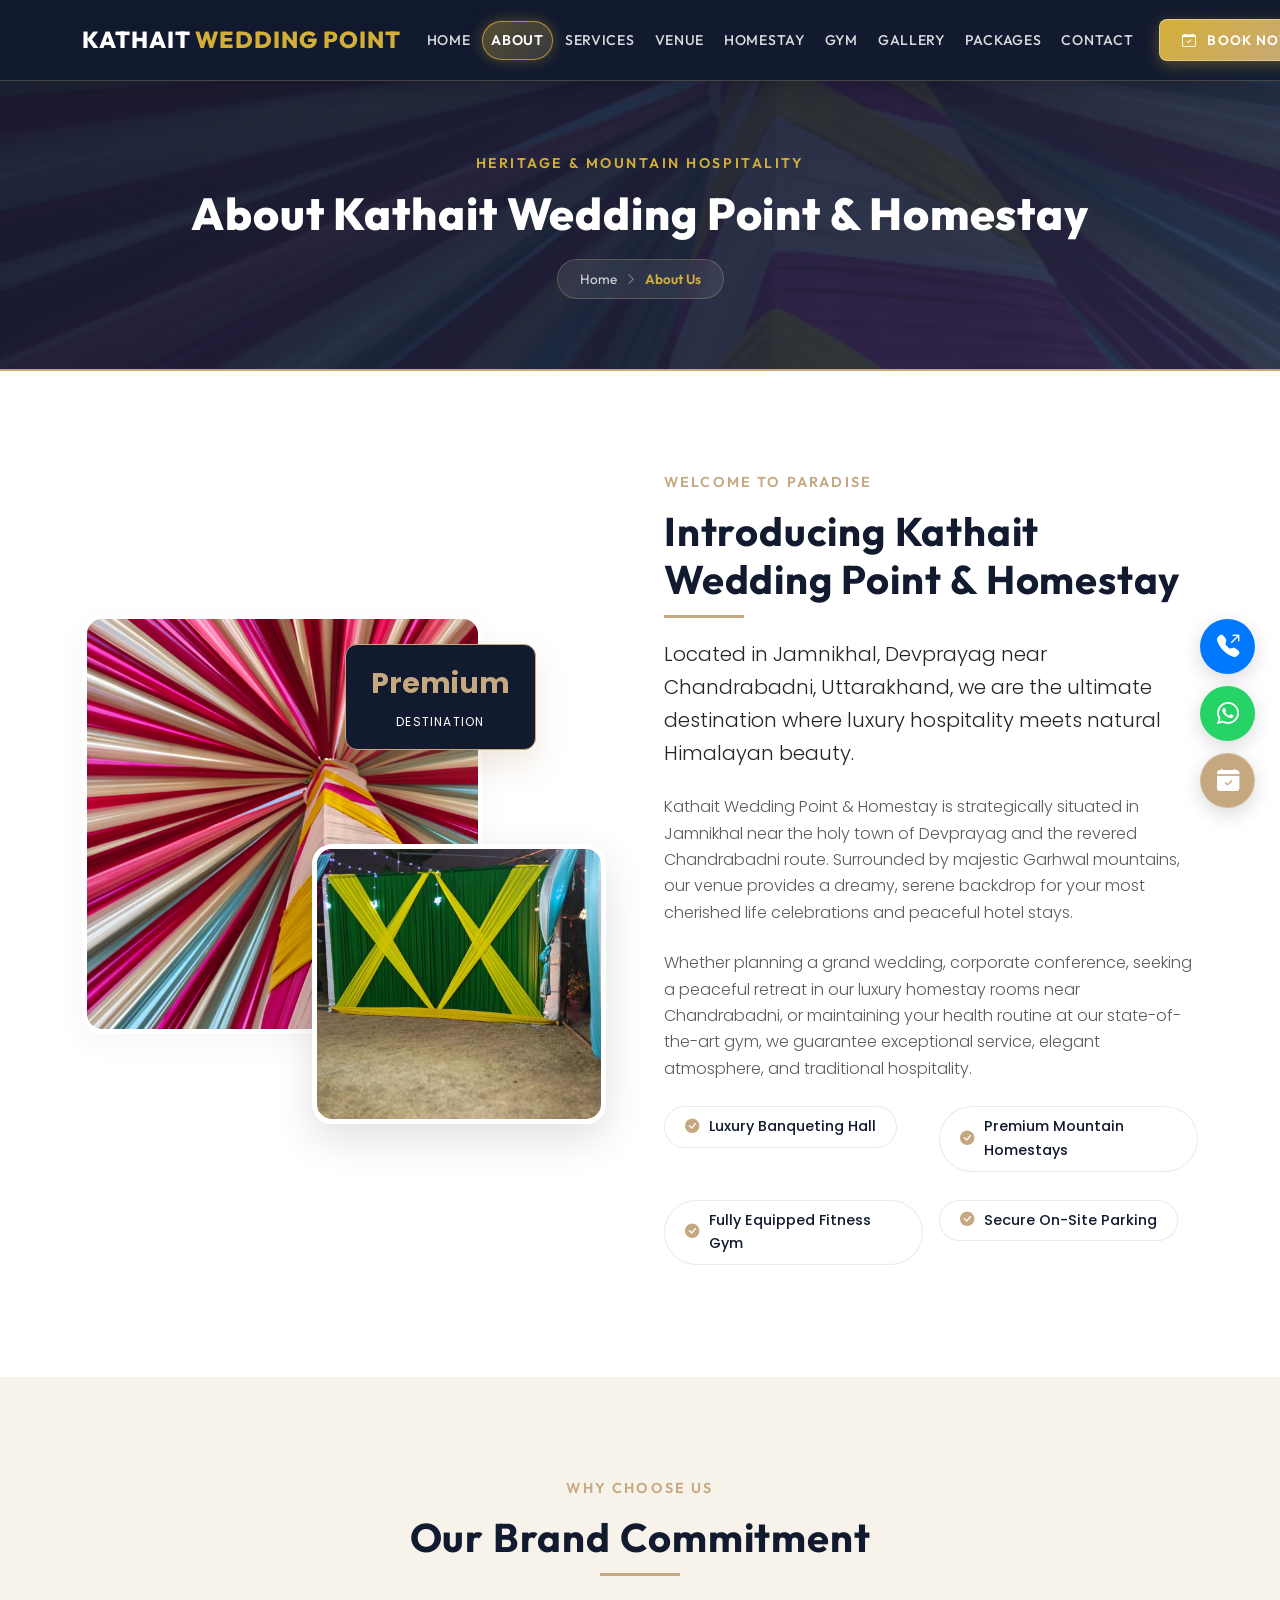
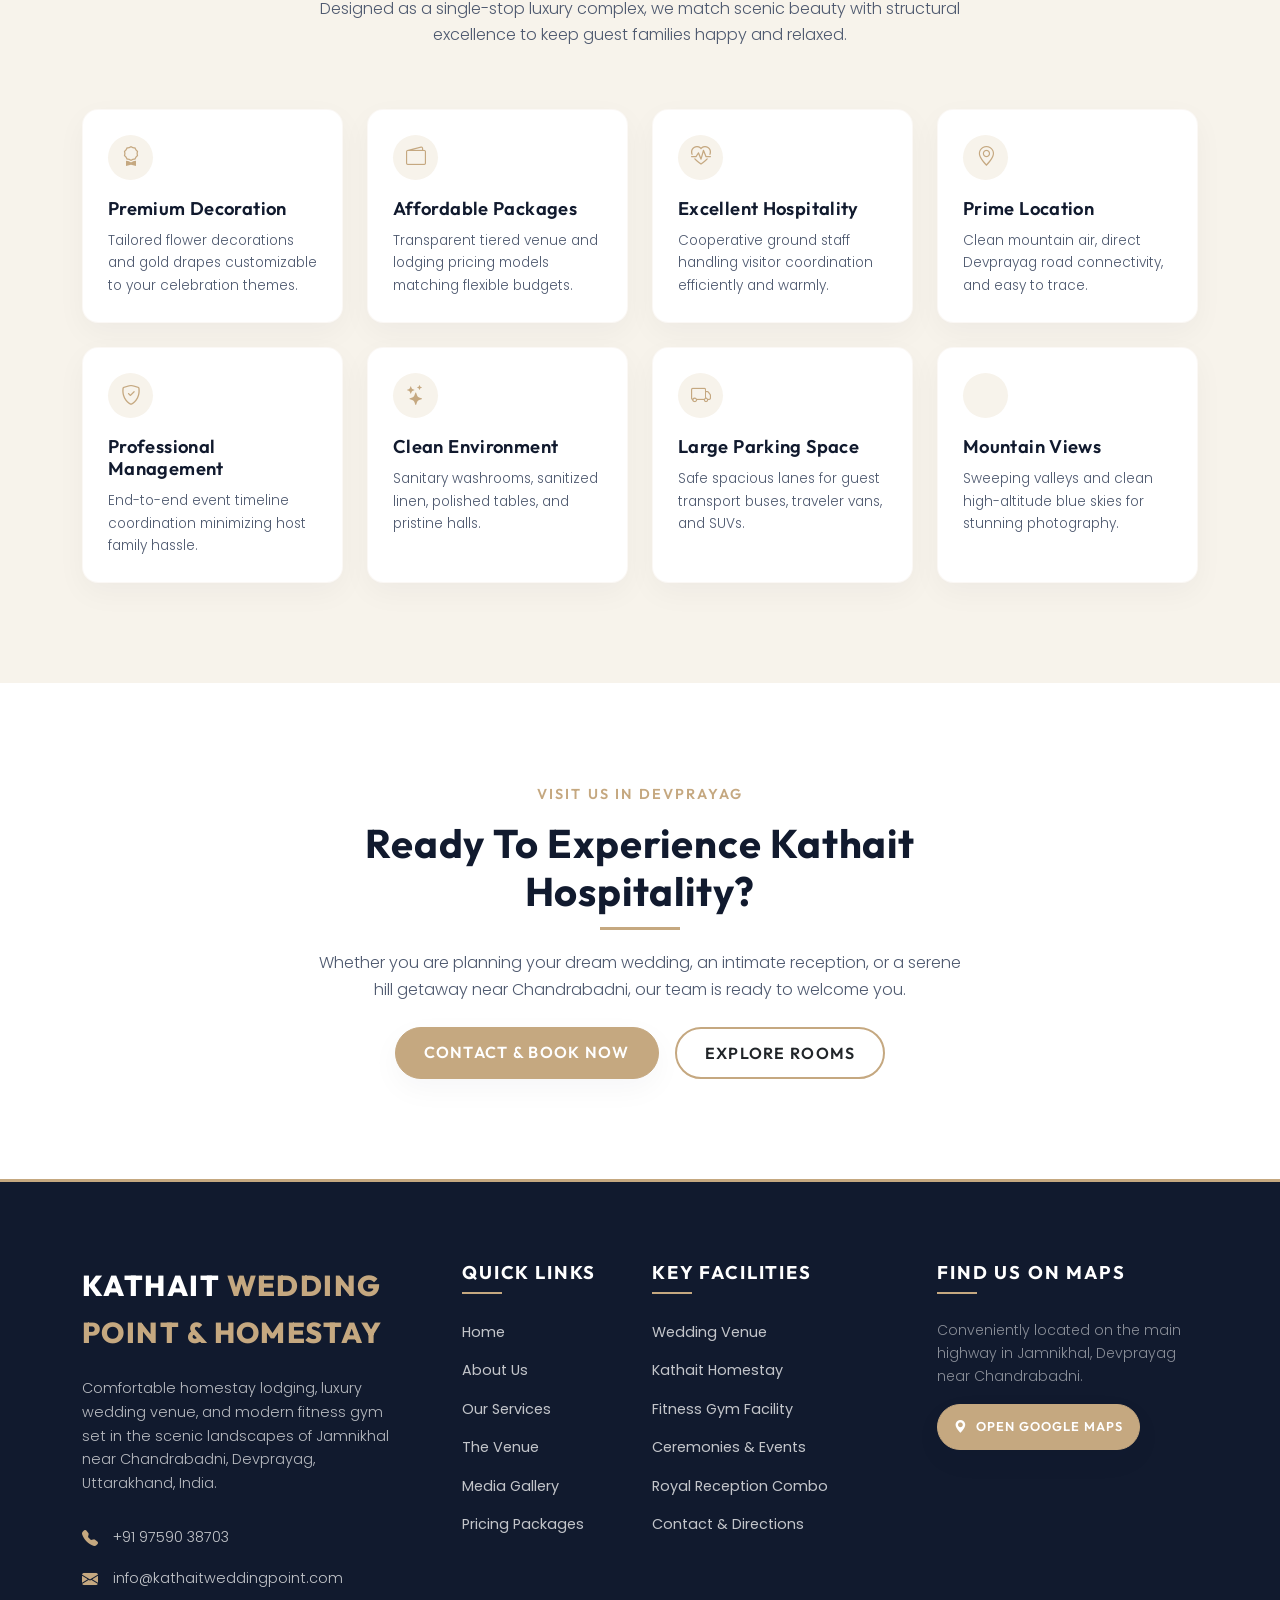
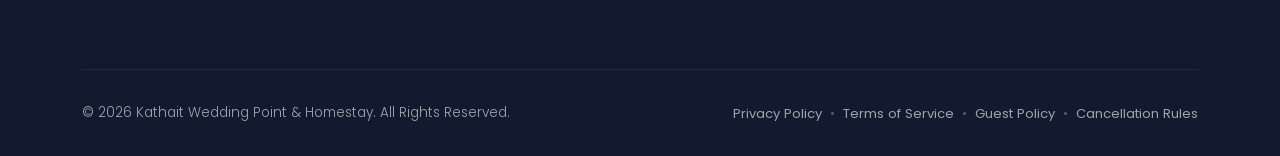
<file: about.html>
<!DOCTYPE html>
<html lang="en">

<head>
  <meta charset="UTF-8">
  <meta name="viewport" content="width=device-width, initial-scale=1.0">
  <meta name="description"
    content="Learn about Kathait Wedding Point & Homestay in Jamnikhal, Devprayag near Chandrabadni, Uttarakhand. Discover our story, luxury celebration halls, mountain accommodations, and traditional hospitality.">
  <meta name="keywords"
    content="About Kathait Wedding Point, Kathait Homestay Devprayag, Jamnikhal Wedding Hall, Hotel Near Chandrabadni, Luxury Resort Uttarakhand">
  <meta name="author" content="Kathait Wedding Point & Homestay">
  <meta name="robots" content="index, follow">

  <meta property="og:title" content="About Us | Kathait Wedding Point & Homestay, Devprayag">
  <meta property="og:description"
    content="Luxury hospitality meets natural Himalayan beauty. Premium wedding venue, comfortable homestay lodging, and modern gym facilities in Uttarakhand.">
  <meta property="og:image" content="assets/images/D1.jpeg">
  <meta property="og:url" content="https://kathaitweddingpoint.com/about.html">
  <meta property="og:type" content="website">

  <title>About Us | Kathait Wedding Point & Homestay, Devprayag Uttarakhand</title>

  <link rel="icon" type="image/png" href="assets/images/D1.jpeg">
  <link rel="preconnect" href="https://fonts.googleapis.com">
  <link rel="preconnect" href="https://fonts.gstatic.com" crossorigin>
  <link href="https://cdn.jsdelivr.net/npm/bootstrap@5.3.0/dist/css/bootstrap.min.css" rel="stylesheet">
  <link rel="stylesheet" href="https://cdn.jsdelivr.net/npm/bootstrap-icons@1.10.5/font/bootstrap-icons.css">
  <link rel="stylesheet" href="assets/css/style.css">
</head>

<body>

  <!-- Scroll Progress Bar -->
  <div class="scroll-progress-container">
    <div class="scroll-progress-bar" id="scrollProgress"></div>
  </div>

  <!-- Preloader Screen -->
  <div id="preloader" aria-hidden="true">
    <div class="preloader-logo">Kathait <span>Wedding Point</span></div>
    <div class="preloader-spinner"></div>
    <p class="mt-3 text-uppercase letter-spacing-2" style="font-size: 0.75rem; letter-spacing: 0.15em;">Loading Experience...</p>
  </div>

  <!-- Sticky Premium Navigation Bar -->
  <nav class="navbar navbar-expand-lg custom-navbar" id="mainNavbar">
    <div class="container">
      <a class="navbar-brand navbar-brand-custom" href="index.html" id="navLogo">
        Kathait <span>Wedding Point</span>
      </a>
      <button class="navbar-toggler" type="button" data-bs-toggle="collapse" data-bs-target="#navbarNav"
        aria-controls="navbarNav" aria-expanded="false" aria-label="Toggle navigation">
        <span class="bi bi-list text-white" id="togglerIcon" style="font-size: 1.5rem;"></span>
      </button>
      <div class="collapse navbar-collapse" id="navbarNav">
        <ul class="navbar-nav ms-auto mb-2 mb-lg-0 align-items-center">
          <li class="nav-item">
            <a class="nav-link nav-link-custom" href="index.html">Home</a>
          </li>
          <li class="nav-item">
            <a class="nav-link nav-link-custom active" href="about.html">About</a>
          </li>
          <li class="nav-item">
            <a class="nav-link nav-link-custom" href="services.html">Services</a>
          </li>
          <li class="nav-item">
            <a class="nav-link nav-link-custom" href="venue.html">Venue</a>
          </li>
          <li class="nav-item">
            <a class="nav-link nav-link-custom" href="homestay.html">Homestay</a>
          </li>
          <li class="nav-item">
            <a class="nav-link nav-link-custom" href="gym.html">Gym</a>
          </li>
          <li class="nav-item">
            <a class="nav-link nav-link-custom" href="gallery.html">Gallery</a>
          </li>
          <li class="nav-item">
            <a class="nav-link nav-link-custom" href="packages.html">Packages</a>
          </li>
          <li class="nav-item">
            <a class="nav-link nav-link-custom" href="contact.html">Contact</a>
          </li>
          <li class="nav-item ms-lg-3 mt-3 mt-lg-0">
            <a class="btn-nav-book" href="contact.html"><i class="bi bi-calendar-check me-1"></i> Book Now</a>
          </li>
        </ul>
      </div>
    </div>
  </nav>

  <!-- Inner Page Hero Banner -->
  <header class="page-banner">
    <div class="container">
      <span class="page-banner-subtitle reveal-elem">Heritage & Mountain Hospitality</span>
      <h1 class="page-banner-title reveal-elem">About Kathait Wedding Point & Homestay</h1>
      <div class="page-breadcrumb reveal-elem">
        <a href="index.html">Home</a>
        <i class="bi bi-chevron-right text-white-50" style="font-size: 0.75rem;"></i>
        <span class="current">About Us</span>
      </div>
    </div>
  </header>

  <!-- Main About Content Section -->
  <section class="section-padding bg-white-luxury">
    <div class="container">
      <div class="row align-items-center g-5">
        <div class="col-lg-6 reveal-elem fade-left">
          <div class="about-image-layout">
            <img src="assets/images/D1.jpeg" alt="Kathait Homestay and Wedding Point entrance near Chandrabadni" class="about-img-main">
            <img src="assets/images/D2.jpeg" alt="Kathait Wedding Point celebration hall in Uttarakhand" class="about-img-sub">
            <div class="about-badge">
              <span class="years">Premium</span>
              <span class="text">Destination</span>
            </div>
          </div>
        </div>
        <div class="col-lg-6 reveal-elem fade-right">
          <span class="section-tagline">Welcome to Paradise</span>
          <h2 class="section-title left-align">Introducing Kathait Wedding Point & Homestay</h2>
          <p class="lead text-dark mb-4">Located in Jamnikhal, Devprayag near Chandrabadni, Uttarakhand, we are the ultimate destination where luxury hospitality meets natural Himalayan beauty.</p>
          <p class="mb-4 text-muted">Kathait Wedding Point & Homestay is strategically situated in Jamnikhal near the holy town of Devprayag and the revered Chandrabadni route. Surrounded by majestic Garhwal mountains, our venue provides a dreamy, serene backdrop for your most cherished life celebrations and peaceful hotel stays.</p>
          <p class="mb-4 text-muted">Whether planning a grand wedding, corporate conference, seeking a peaceful retreat in our luxury homestay rooms near Chandrabadni, or maintaining your health routine at our state-of-the-art gym, we guarantee exceptional service, elegant atmosphere, and traditional hospitality.</p>

          <div class="row g-3">
            <div class="col-sm-6">
              <div class="feature-pill"><i class="bi bi-check-circle-fill"></i> Luxury Banqueting Hall</div>
            </div>
            <div class="col-sm-6">
              <div class="feature-pill"><i class="bi bi-check-circle-fill"></i> Premium Mountain Homestays</div>
            </div>
            <div class="col-sm-6">
              <div class="feature-pill"><i class="bi bi-check-circle-fill"></i> Fully Equipped Fitness Gym</div>
            </div>
            <div class="col-sm-6">
              <div class="feature-pill"><i class="bi bi-check-circle-fill"></i> Secure On-Site Parking</div>
            </div>
          </div>
        </div>
      </div>
    </div>
  </section>

  <!-- Our Brand Commitment / Why Choose Us -->
  <section class="section-padding bg-light-luxury">
    <div class="container">
      <div class="text-center">
        <span class="section-tagline">Why Choose Us</span>
        <h2 class="section-title">Our Brand Commitment</h2>
        <p class="section-desc">Designed as a single-stop luxury complex, we match scenic beauty with structural excellence to keep guest families happy and relaxed.</p>
      </div>

      <div class="row g-4">
        <div class="col-md-6 col-lg-4 col-xl-3 reveal-elem delay-1">
          <div class="why-card">
            <div class="why-icon"><i class="bi bi-award"></i></div>
            <h4 class="why-title">Premium Decoration</h4>
            <p class="why-desc">Tailored flower decorations and gold drapes customizable to your celebration themes.</p>
          </div>
        </div>
        <div class="col-md-6 col-lg-4 col-xl-3 reveal-elem delay-2">
          <div class="why-card">
            <div class="why-icon"><i class="bi bi-wallet2"></i></div>
            <h4 class="why-title">Affordable Packages</h4>
            <p class="why-desc">Transparent tiered venue and lodging pricing models matching flexible budgets.</p>
          </div>
        </div>
        <div class="col-md-6 col-lg-4 col-xl-3 reveal-elem delay-3">
          <div class="why-card">
            <div class="why-icon"><i class="bi bi-heart-pulse"></i></div>
            <h4 class="why-title">Excellent Hospitality</h4>
            <p class="why-desc">Cooperative ground staff handling visitor coordination efficiently and warmly.</p>
          </div>
        </div>
        <div class="col-md-6 col-lg-4 col-xl-3 reveal-elem delay-4">
          <div class="why-card">
            <div class="why-icon"><i class="bi bi-geo-alt"></i></div>
            <h4 class="why-title">Prime Location</h4>
            <p class="why-desc">Clean mountain air, direct Devprayag road connectivity, and easy to trace.</p>
          </div>
        </div>
        <div class="col-md-6 col-lg-4 col-xl-3 reveal-elem delay-1">
          <div class="why-card">
            <div class="why-icon"><i class="bi bi-shield-check"></i></div>
            <h4 class="why-title">Professional Management</h4>
            <p class="why-desc">End-to-end event timeline coordination minimizing host family hassle.</p>
          </div>
        </div>
        <div class="col-md-6 col-lg-4 col-xl-3 reveal-elem delay-2">
          <div class="why-card">
            <div class="why-icon"><i class="bi bi-stars"></i></div>
            <h4 class="why-title">Clean Environment</h4>
            <p class="why-desc">Sanitary washrooms, sanitized linen, polished tables, and pristine halls.</p>
          </div>
        </div>
        <div class="col-md-6 col-lg-4 col-xl-3 reveal-elem delay-3">
          <div class="why-card">
            <div class="why-icon"><i class="bi bi-truck"></i></div>
            <h4 class="why-title">Large Parking Space</h4>
            <p class="why-desc">Safe spacious lanes for guest transport buses, traveler vans, and SUVs.</p>
          </div>
        </div>
        <div class="col-md-6 col-lg-4 col-xl-3 reveal-elem delay-4">
          <div class="why-card">
            <div class="why-icon"><i class="bi bi-mountain"></i></div>
            <h4 class="why-title">Mountain Views</h4>
            <p class="why-desc">Sweeping valleys and clean high-altitude blue skies for stunning photography.</p>
          </div>
        </div>
      </div>
    </div>
  </section>

  <!-- CTA Banner Section -->
  <section class="section-padding bg-white-luxury text-center">
    <div class="container" style="max-width: 800px;">
      <span class="section-tagline">Visit Us in Devprayag</span>
      <h2 class="section-title">Ready to Experience Kathait Hospitality?</h2>
      <p class="section-desc mb-4">Whether you are planning your dream wedding, an intimate reception, or a serene hill getaway near Chandrabadni, our team is ready to welcome you.</p>
      <div class="d-flex flex-wrap justify-content-center gap-3">
        <a href="contact.html" class="btn btn-gold text-white">Contact & Book Now</a>
        <a href="homestay.html" class="btn btn-outline-gold text-dark border-2" style="border-color: var(--color-primary-gold);">Explore Rooms</a>
      </div>
    </div>
  </section>

  <!-- Premium Footer -->
  <footer class="premium-footer">
    <div class="container">
      <div class="row g-4">
        <!-- Brand Info -->
        <div class="col-lg-4 col-md-6">
          <a class="footer-logo" href="index.html">Kathait <span>Wedding Point & Homestay</span></a>
          <p class="footer-desc">Comfortable homestay lodging, luxury wedding venue, and modern fitness gym set in the scenic landscapes of Jamnikhal near Chandrabadni, Devprayag, Uttarakhand, India.</p>
          <div class="footer-contact-item">
            <i class="bi bi-telephone-fill"></i>
            <span>+91 97590 38703</span>
          </div>
          <div class="footer-contact-item">
            <i class="bi bi-envelope-fill"></i>
            <span>info@kathaitweddingpoint.com</span>
          </div>
        </div>

        <!-- Quick Links -->
        <div class="col-lg-2 col-md-6 col-6 ms-lg-auto">
          <h4 class="footer-title-luxury">Quick Links</h4>
          <ul class="footer-links-list">
            <li><a href="index.html">Home</a></li>
            <li><a href="about.html">About Us</a></li>
            <li><a href="services.html">Our Services</a></li>
            <li><a href="venue.html">The Venue</a></li>
            <li><a href="gallery.html">Media Gallery</a></li>
            <li><a href="packages.html">Pricing Packages</a></li>
          </ul>
        </div>

        <!-- Facilities -->
        <div class="col-lg-3 col-md-6 col-6">
          <h4 class="footer-title-luxury">Key Facilities</h4>
          <ul class="footer-links-list">
            <li><a href="venue.html">Wedding Venue</a></li>
            <li><a href="homestay.html">Kathait Homestay</a></li>
            <li><a href="gym.html">Fitness Gym Facility</a></li>
            <li><a href="services.html">Ceremonies & Events</a></li>
            <li><a href="packages.html">Royal Reception Combo</a></li>
            <li><a href="contact.html">Contact & Directions</a></li>
          </ul>
        </div>

        <!-- Google Maps Quick Link -->
        <div class="col-lg-3 col-md-6">
          <h4 class="footer-title-luxury">Find Us On Maps</h4>
          <p class="text-white-50 small mb-3">Conveniently located on the main highway in Jamnikhal, Devprayag near Chandrabadni.</p>
          <a href="https://maps.app.goo.gl/LMbWWKd8X5KCNxi6A" target="_blank"
            class="btn btn-gold text-white btn-sm px-3" style="font-size: 0.8rem;">
            <i class="bi bi-geo-alt-fill me-1"></i> Open Google Maps
          </a>
        </div>
      </div>

      <!-- Copyright & Business Legal Bar -->
      <div class="footer-bottom">
        <div class="row align-items-center">
          <div class="col-lg-6 text-center text-lg-start mb-3 mb-lg-0">
            <p>&copy; 2026 Kathait Wedding Point & Homestay. All Rights Reserved.</p>
          </div>
          <div class="col-lg-6 text-center text-lg-end">
            <div class="footer-legal-links">
              <a href="contact.html">Privacy Policy</a>
              <span class="divider">•</span>
              <a href="contact.html">Terms of Service</a>
              <span class="divider">•</span>
              <a href="contact.html">Guest Policy</a>
              <span class="divider">•</span>
              <a href="contact.html">Cancellation Rules</a>
            </div>
          </div>
        </div>
      </div>
    </div>
  </footer>

  <!-- Floating Call / Action Buttons -->
  <div class="floating-actions-container">
    <a href="tel:+919759038703" class="floating-action-btn btn-phone pulse" data-tooltip="Call Us Now" aria-label="Call Owner Phone">
      <i class="bi bi-telephone-outbound-fill"></i>
    </a>
    <a href="https://wa.me/919759038703" class="floating-action-btn btn-whatsapp pulse" data-tooltip="WhatsApp Chat" aria-label="Chat via WhatsApp">
      <i class="bi bi-whatsapp"></i>
    </a>
    <a href="contact.html" class="floating-action-btn btn-book-float" data-tooltip="Book Event" aria-label="Book Event">
      <i class="bi bi-calendar-check-fill"></i>
    </a>
    <button class="floating-action-btn btn-back-to-top" id="backToTop" data-tooltip="Back to Top" aria-label="Scroll back to top">
      <i class="bi bi-chevron-up"></i>
    </button>
  </div>

  <script src="https://cdn.jsdelivr.net/npm/bootstrap@5.3.0/dist/js/bootstrap.bundle.min.js"></script>
  <script src="assets/js/script.js"></script>
</body>

</html>
</file>
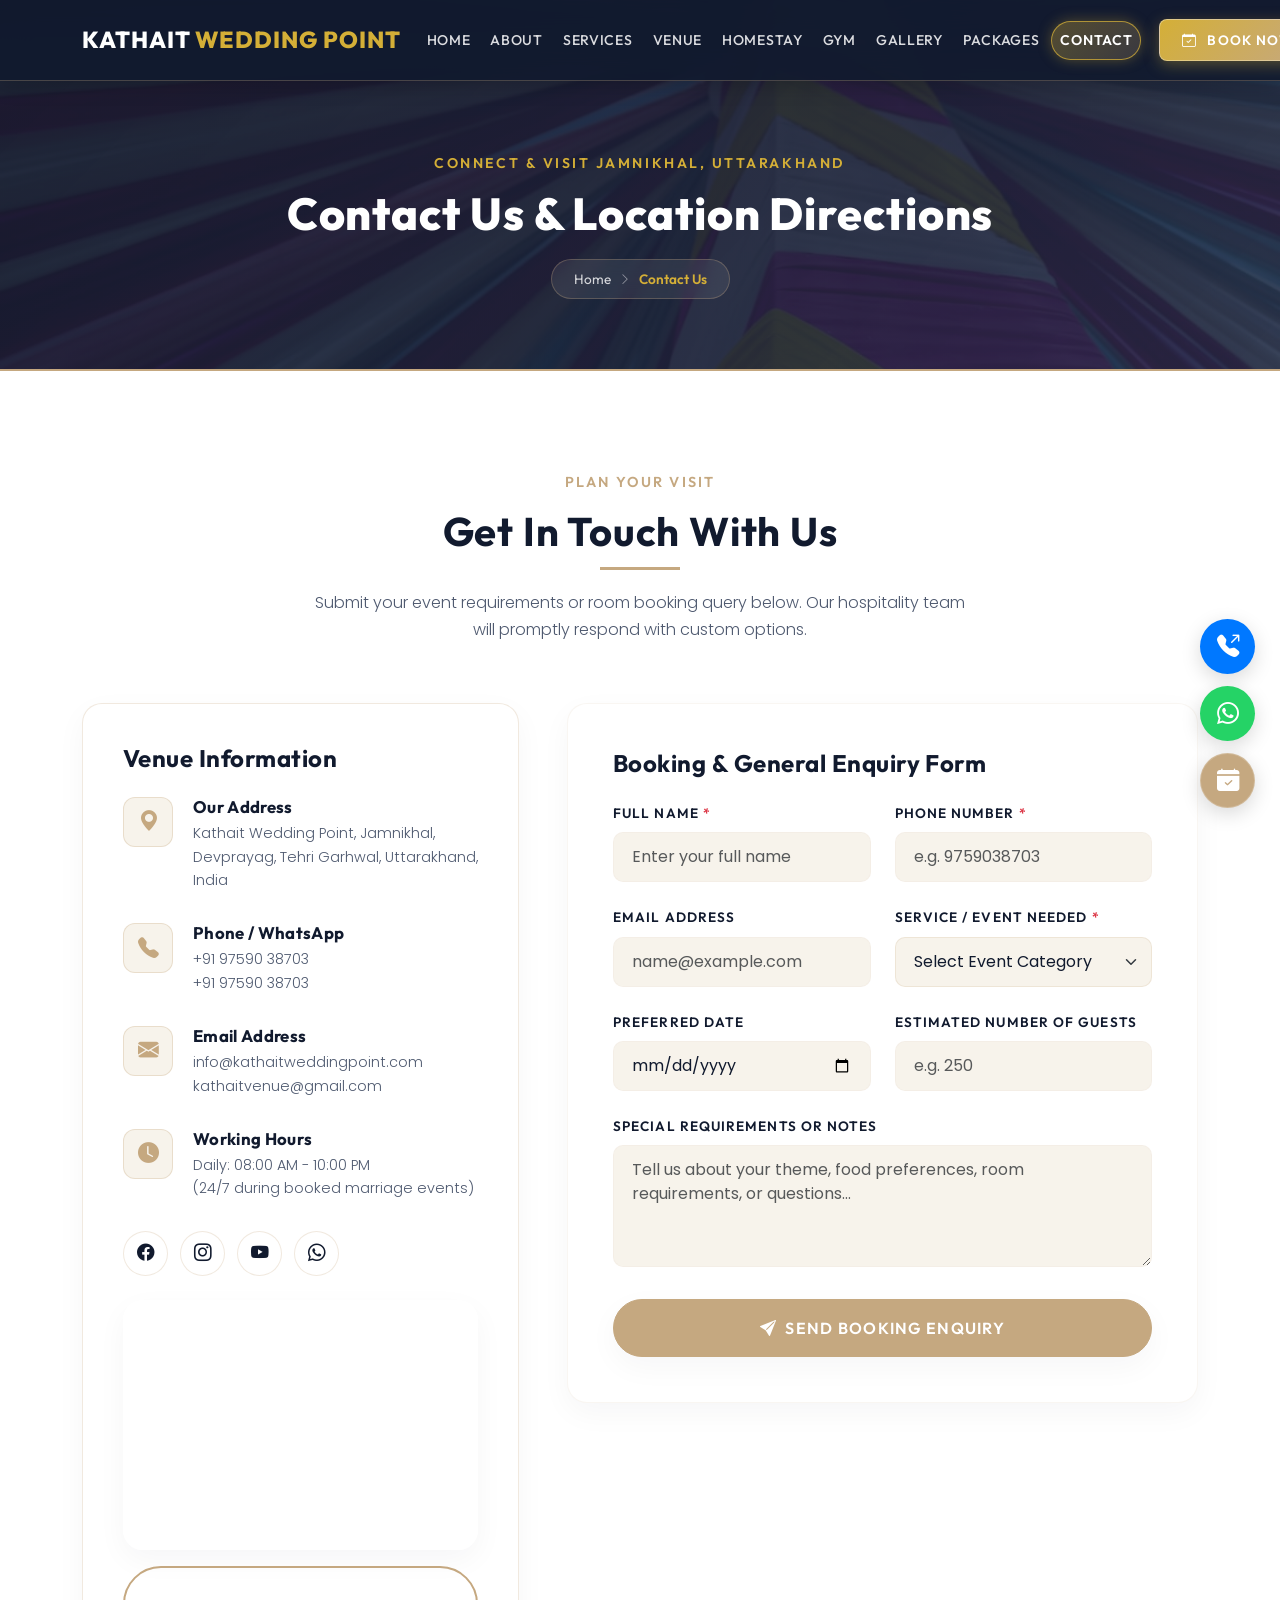
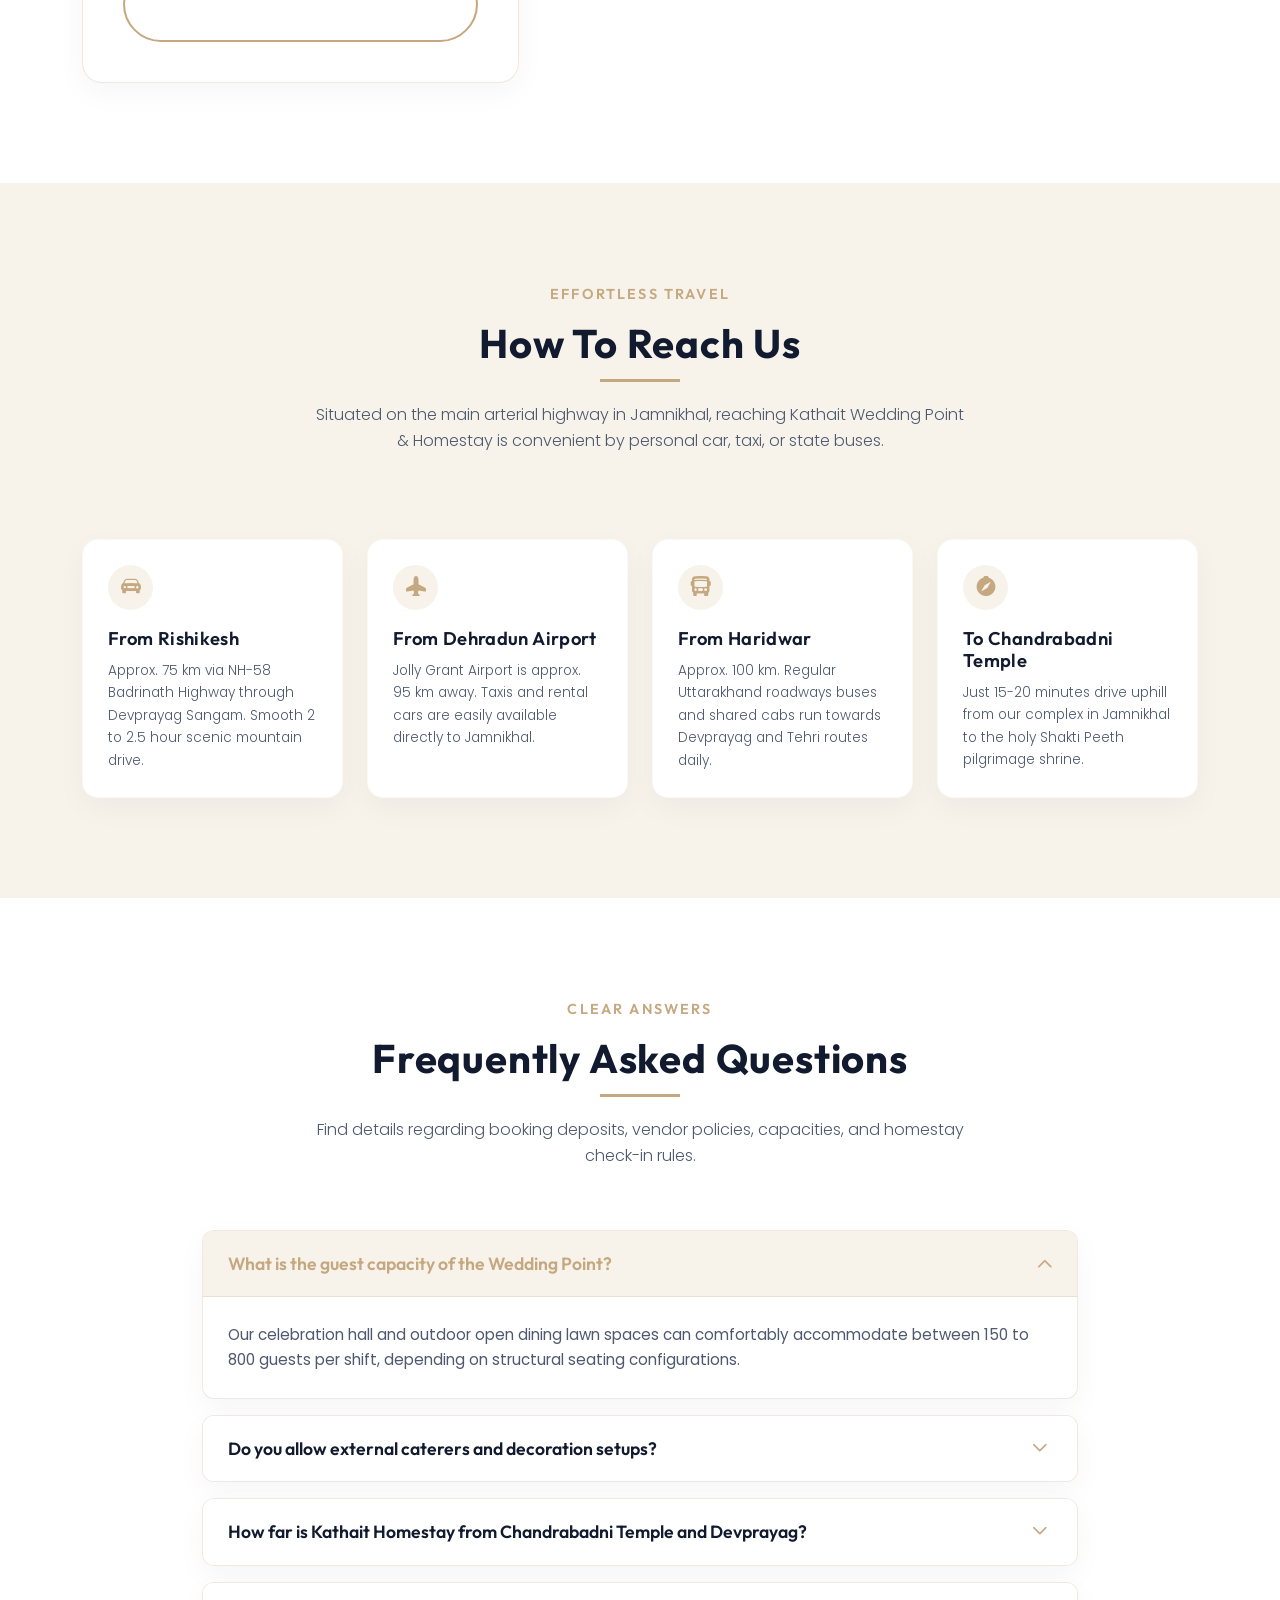
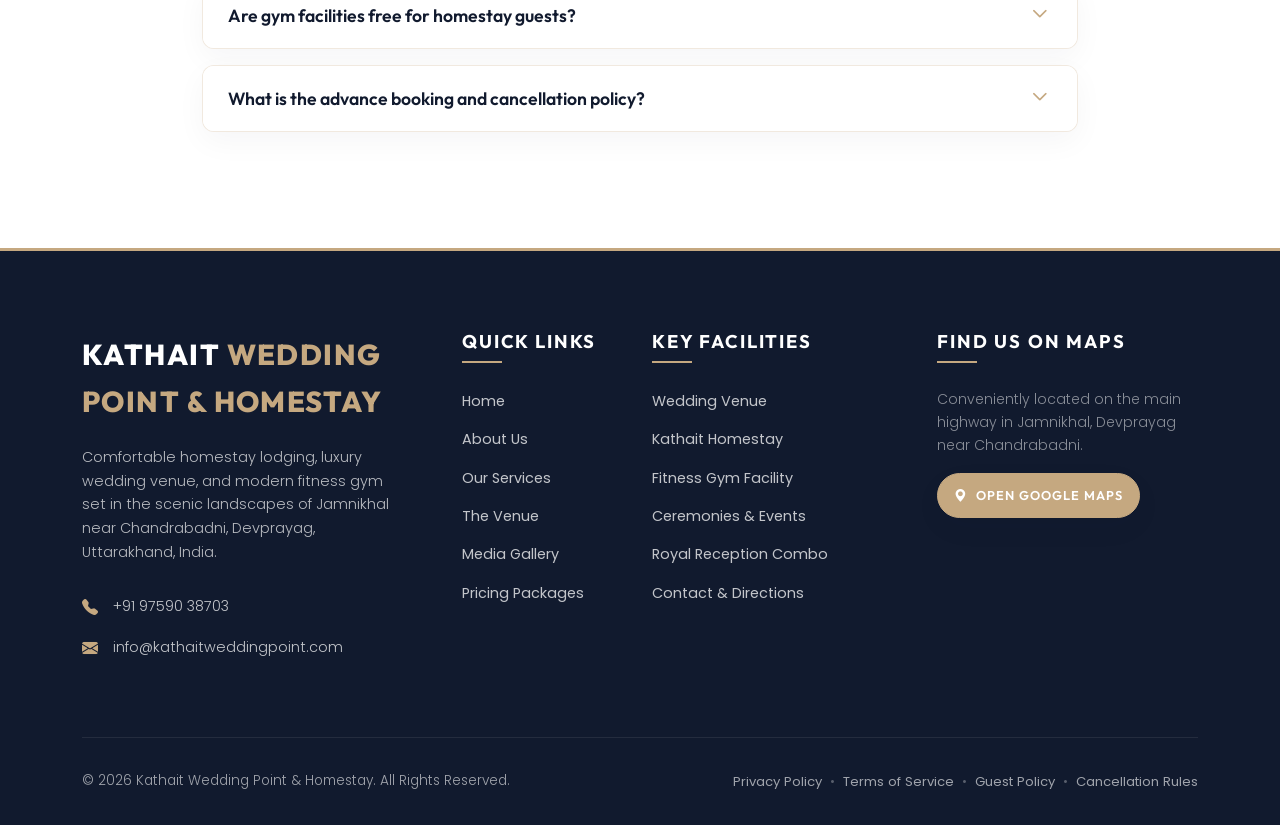
<file: contact.html>
<!DOCTYPE html>
<html lang="en">

<head>
  <meta charset="UTF-8">
  <meta name="viewport" content="width=device-width, initial-scale=1.0">
  <meta name="description"
    content="Contact Kathait Wedding Point & Homestay in Jamnikhal, Devprayag near Chandrabadni, Uttarakhand. Phone +91 97590 38703, booking enquiry form, driving directions from Rishikesh and Haridwar, and FAQs.">
  <meta name="keywords"
    content="Kathait Wedding Point Contact, Devprayag Hotel Contact, Homestay Jamnikhal Phone Number, Kathait Marriage Hall Booking, Hotel Near Chandrabadni Directions">
  <meta name="author" content="Kathait Wedding Point & Homestay">
  <meta name="robots" content="index, follow">

  <meta property="og:title" content="Contact Us & Directions | Kathait Wedding Point & Homestay">
  <meta property="og:description"
    content="Get in touch with Kathait Wedding Point in Uttarakhand. Submit booking inquiries, view phone numbers, and get turn-by-turn driving directions.">
  <meta property="og:image" content="assets/images/D1.jpeg">
  <meta property="og:url" content="https://kathaitweddingpoint.com/contact.html">
  <meta property="og:type" content="website">

  <title>Contact Us & Directions | Kathait Wedding Point & Homestay</title>

  <link rel="icon" type="image/png" href="assets/images/D1.jpeg">
  <link rel="preconnect" href="https://fonts.googleapis.com">
  <link rel="preconnect" href="https://fonts.gstatic.com" crossorigin>
  <link href="https://cdn.jsdelivr.net/npm/bootstrap@5.3.0/dist/css/bootstrap.min.css" rel="stylesheet">
  <link rel="stylesheet" href="https://cdn.jsdelivr.net/npm/bootstrap-icons@1.10.5/font/bootstrap-icons.css">
  <link rel="stylesheet" href="assets/css/style.css">
</head>

<body>

  <!-- Scroll Progress Bar -->
  <div class="scroll-progress-container">
    <div class="scroll-progress-bar" id="scrollProgress"></div>
  </div>

  <!-- Preloader Screen -->
  <div id="preloader" aria-hidden="true">
    <div class="preloader-logo">Kathait <span>Wedding Point</span></div>
    <div class="preloader-spinner"></div>
    <p class="mt-3 text-uppercase letter-spacing-2" style="font-size: 0.75rem; letter-spacing: 0.15em;">Loading Experience...</p>
  </div>

  <!-- Sticky Premium Navigation Bar -->
  <nav class="navbar navbar-expand-lg custom-navbar" id="mainNavbar">
    <div class="container">
      <a class="navbar-brand navbar-brand-custom" href="index.html" id="navLogo">
        Kathait <span>Wedding Point</span>
      </a>
      <button class="navbar-toggler" type="button" data-bs-toggle="collapse" data-bs-target="#navbarNav"
        aria-controls="navbarNav" aria-expanded="false" aria-label="Toggle navigation">
        <span class="bi bi-list text-white" id="togglerIcon" style="font-size: 1.5rem;"></span>
      </button>
      <div class="collapse navbar-collapse" id="navbarNav">
        <ul class="navbar-nav ms-auto mb-2 mb-lg-0 align-items-center">
          <li class="nav-item">
            <a class="nav-link nav-link-custom" href="index.html">Home</a>
          </li>
          <li class="nav-item">
            <a class="nav-link nav-link-custom" href="about.html">About</a>
          </li>
          <li class="nav-item">
            <a class="nav-link nav-link-custom" href="services.html">Services</a>
          </li>
          <li class="nav-item">
            <a class="nav-link nav-link-custom" href="venue.html">Venue</a>
          </li>
          <li class="nav-item">
            <a class="nav-link nav-link-custom" href="homestay.html">Homestay</a>
          </li>
          <li class="nav-item">
            <a class="nav-link nav-link-custom" href="gym.html">Gym</a>
          </li>
          <li class="nav-item">
            <a class="nav-link nav-link-custom" href="gallery.html">Gallery</a>
          </li>
          <li class="nav-item">
            <a class="nav-link nav-link-custom" href="packages.html">Packages</a>
          </li>
          <li class="nav-item">
            <a class="nav-link nav-link-custom active" href="contact.html">Contact</a>
          </li>
          <li class="nav-item ms-lg-3 mt-3 mt-lg-0">
            <a class="btn-nav-book" href="contact.html"><i class="bi bi-calendar-check me-1"></i> Book Now</a>
          </li>
        </ul>
      </div>
    </div>
  </nav>

  <!-- Inner Page Hero Banner -->
  <header class="page-banner">
    <div class="container">
      <span class="page-banner-subtitle reveal-elem">Connect & Visit Jamnikhal, Uttarakhand</span>
      <h1 class="page-banner-title reveal-elem">Contact Us & Location Directions</h1>
      <div class="page-breadcrumb reveal-elem">
        <a href="index.html">Home</a>
        <i class="bi bi-chevron-right text-white-50" style="font-size: 0.75rem;"></i>
        <span class="current">Contact Us</span>
      </div>
    </div>
  </header>

  <!-- Contact Section & Interactive Form -->
  <section class="section-padding bg-white-luxury" id="contact">
    <div class="container">
      <div class="text-center">
        <span class="section-tagline">Plan Your Visit</span>
        <h2 class="section-title">Get in Touch with Us</h2>
        <p class="section-desc">Submit your event requirements or room booking query below. Our hospitality team will promptly respond with custom options.</p>
      </div>

      <div class="row g-5">
        <!-- Contact Information & Map -->
        <div class="col-lg-5 reveal-elem fade-left">
          <div class="contact-info-card">
            <h4 class="font-heading mb-4 fw-bold">Venue Information</h4>

            <div class="contact-info-item">
              <div class="contact-info-icon-wrapper">
                <i class="bi bi-geo-alt-fill"></i>
              </div>
              <div class="contact-info-text-box">
                <h5>Our Address</h5>
                <p>Kathait Wedding Point, Jamnikhal,<br>Devprayag, Tehri Garhwal, Uttarakhand, India</p>
              </div>
            </div>

            <div class="contact-info-item">
              <div class="contact-info-icon-wrapper">
                <i class="bi bi-telephone-fill"></i>
              </div>
              <div class="contact-info-text-box">
                <h5>Phone / WhatsApp</h5>
                <p>+91 97590 38703<br>+91 97590 38703</p>
              </div>
            </div>

            <div class="contact-info-item">
              <div class="contact-info-icon-wrapper">
                <i class="bi bi-envelope-fill"></i>
              </div>
              <div class="contact-info-text-box">
                <h5>Email Address</h5>
                <p>info@kathaitweddingpoint.com<br>kathaitvenue@gmail.com</p>
              </div>
            </div>

            <div class="contact-info-item">
              <div class="contact-info-icon-wrapper">
                <i class="bi bi-clock-fill"></i>
              </div>
              <div class="contact-info-text-box">
                <h5>Working Hours</h5>
                <p>Daily: 08:00 AM - 10:00 PM<br>(24/7 during booked marriage events)</p>
              </div>
            </div>

            <!-- Social Media Handles -->
            <div class="social-links-luxury mt-4">
              <a href="#" class="social-btn-luxury" aria-label="Facebook Page"><i class="bi bi-facebook"></i></a>
              <a href="#" class="social-btn-luxury" aria-label="Instagram Handle"><i class="bi bi-instagram"></i></a>
              <a href="#" class="social-btn-luxury" aria-label="YouTube Channel"><i class="bi bi-youtube"></i></a>
              <a href="https://wa.me/919759038703" class="social-btn-luxury" aria-label="WhatsApp Business"><i
                  class="bi bi-whatsapp"></i></a>
            </div>

            <!-- Google Map Container -->
            <div class="map-embed-container mt-4">
              <iframe
                src="https://www.google.com/maps/embed?pb=!1m18!1m12!1m3!1d9292.794733002635!2d78.59610926956306!3d30.277153945399565!2m3!1f0!2f0!3f0!3m2!1i1024!2i768!4f13.1!3m3!1m2!1s0x39090723f3ccde17%3A0x9098b01a947f7754!2sKathait%20Guest%20House!5e1!3m2!1sen!2sin!4v1784003272985!5m2!1sen!2sin"
                width="100%" height="100%" style="border:0;" allowfullscreen="" loading="lazy"
                referrerpolicy="strict-origin-when-cross-origin"
                title="Google Map location of Kathait Guest House / Wedding Point">
              </iframe>
            </div>
            <a href="https://maps.app.goo.gl/GmC3ujq5i8tNN33K8" target="_blank"
              class="btn btn-outline-gold w-100 mt-3"><i class="bi bi-signpost-split-fill me-2"></i>Get Directions on Google Maps</a>
          </div>
        </div>

        <!-- Contact & Booking Enquiry Form -->
        <div class="col-lg-7 reveal-elem fade-right">
          <div class="contact-form-card">
            <h4 class="font-heading mb-4 fw-bold">Booking & General Enquiry Form</h4>

            <form id="contactForm">
              <div class="row">
                <!-- Full Name -->
                <div class="col-md-6 form-group-custom">
                  <label for="fullName" class="form-label-custom">Full Name <span class="text-danger">*</span></label>
                  <input type="text" class="form-control form-control-custom" id="fullName"
                    placeholder="Enter your full name" required>
                </div>

                <!-- Phone Number -->
                <div class="col-md-6 form-group-custom">
                  <label for="phoneNumber" class="form-label-custom">Phone Number <span
                      class="text-danger">*</span></label>
                  <input type="tel" class="form-control form-control-custom" id="phoneNumber"
                    placeholder="e.g. 9759038703" required>
                </div>

                <!-- Email Address -->
                <div class="col-md-6 form-group-custom">
                  <label for="emailAddress" class="form-label-custom">Email Address</label>
                  <input type="email" class="form-control form-control-custom" id="emailAddress"
                    placeholder="name@example.com">
                </div>

                <!-- Event Type Selection -->
                <div class="col-md-6 form-group-custom">
                  <label for="eventType" class="form-label-custom">Service / Event Needed <span
                      class="text-danger">*</span></label>
                  <select class="form-select form-control-custom" id="eventType" required>
                    <option value="" selected disabled>Select Event Category</option>
                    <option value="wedding">Wedding Ceremony</option>
                    <option value="reception">Reception Dinner</option>
                    <option value="ring">Engagement / Ring Ceremony</option>
                    <option value="birthday">Birthday Party</option>
                    <option value="anniversary">Anniversary Celebration</option>
                    <option value="homestay">Kathait Homestay Lodging</option>
                    <option value="gym">Gym Membership Inquiry</option>
                    <option value="corporate">Corporate Conference / Workshop</option>
                    <option value="other">Other Gathering</option>
                  </select>
                </div>

                <!-- Event Date -->
                <div class="col-md-6 form-group-custom">
                  <label for="eventDate" class="form-label-custom">Preferred Date</label>
                  <input type="date" class="form-control form-control-custom" id="eventDate">
                </div>

                <!-- Guest Count -->
                <div class="col-md-6 form-group-custom">
                  <label for="guestCount" class="form-label-custom">Estimated Number of Guests</label>
                  <input type="number" class="form-control form-control-custom" id="guestCount"
                    placeholder="e.g. 250">
                </div>

                <!-- Message Box -->
                <div class="col-12 form-group-custom">
                  <label for="messageText" class="form-label-custom">Special Requirements or Notes</label>
                  <textarea class="form-control form-control-custom" id="messageText" rows="4"
                    placeholder="Tell us about your theme, food preferences, room requirements, or questions..."></textarea>
                </div>

                <!-- Submit Button -->
                <div class="col-12 mt-2">
                  <button type="submit" class="btn btn-gold text-white w-100 py-3" id="submitBtn">
                    <span class="submit-text"><i class="bi bi-send-fill me-2"></i>Send Booking Enquiry</span>
                    <span class="spinner-border spinner-border-sm d-none" role="status" aria-hidden="true"
                      id="submitSpinner"></span>
                  </button>
                </div>
              </div>
            </form>

            <!-- Status Alert Box -->
            <div class="alert mt-4 d-none" id="bookingStatusAlert" role="alert"></div>
          </div>
        </div>
      </div>
    </div>
  </section>

  <!-- Driving Directions Section -->
  <section class="section-padding bg-light-luxury">
    <div class="container">
      <div class="text-center">
        <span class="section-tagline">Effortless Travel</span>
        <h2 class="section-title">How to Reach Us</h2>
        <p class="section-desc">Situated on the main arterial highway in Jamnikhal, reaching Kathait Wedding Point & Homestay is convenient by personal car, taxi, or state buses.</p>
      </div>

      <div class="row g-4 mt-2">
        <div class="col-md-6 col-lg-3 reveal-elem delay-1">
          <div class="why-card h-100">
            <div class="why-icon"><i class="bi bi-car-front-fill"></i></div>
            <h4 class="why-title">From Rishikesh</h4>
            <p class="why-desc">Approx. 75 km via NH-58 Badrinath Highway through Devprayag Sangam. Smooth 2 to 2.5 hour scenic mountain drive.</p>
          </div>
        </div>
        <div class="col-md-6 col-lg-3 reveal-elem delay-2">
          <div class="why-card h-100">
            <div class="why-icon"><i class="bi bi-airplane-fill"></i></div>
            <h4 class="why-title">From Dehradun Airport</h4>
            <p class="why-desc">Jolly Grant Airport is approx. 95 km away. Taxis and rental cars are easily available directly to Jamnikhal.</p>
          </div>
        </div>
        <div class="col-md-6 col-lg-3 reveal-elem delay-3">
          <div class="why-card h-100">
            <div class="why-icon"><i class="bi bi-bus-front-fill"></i></div>
            <h4 class="why-title">From Haridwar</h4>
            <p class="why-desc">Approx. 100 km. Regular Uttarakhand roadways buses and shared cabs run towards Devprayag and Tehri routes daily.</p>
          </div>
        </div>
        <div class="col-md-6 col-lg-3 reveal-elem delay-4">
          <div class="why-card h-100">
            <div class="why-icon"><i class="bi bi-compass-fill"></i></div>
            <h4 class="why-title">To Chandrabadni Temple</h4>
            <p class="why-desc">Just 15-20 minutes drive uphill from our complex in Jamnikhal to the holy Shakti Peeth pilgrimage shrine.</p>
          </div>
        </div>
      </div>
    </div>
  </section>

  <!-- FAQ Section -->
  <section class="section-padding bg-white-luxury">
    <div class="container" style="max-width: 900px;">
      <div class="text-center">
        <span class="section-tagline">Clear Answers</span>
        <h2 class="section-title">Frequently Asked Questions</h2>
        <p class="section-desc">Find details regarding booking deposits, vendor policies, capacities, and homestay check-in rules.</p>
      </div>

      <div class="accordion faq-accordion" id="faqAccordion">
        <!-- Question 1 -->
        <div class="accordion-item">
          <h3 class="accordion-header">
            <button class="accordion-button" type="button" data-bs-toggle="collapse" data-bs-target="#collapseOne"
              aria-expanded="true" aria-controls="collapseOne">
              What is the guest capacity of the Wedding Point?
            </button>
          </h3>
          <div id="collapseOne" class="accordion-collapse collapse show" data-bs-parent="#faqAccordion">
            <div class="accordion-body">
              Our celebration hall and outdoor open dining lawn spaces can comfortably accommodate between 150 to 800 guests per shift, depending on structural seating configurations.
            </div>
          </div>
        </div>

        <!-- Question 2 -->
        <div class="accordion-item">
          <h3 class="accordion-header">
            <button class="accordion-button collapsed" type="button" data-bs-toggle="collapse"
              data-bs-target="#collapseTwo" aria-expanded="false" aria-controls="collapseTwo">
              Do you allow external caterers and decoration setups?
            </button>
          </h3>
          <div id="collapseTwo" class="accordion-collapse collapse" data-bs-parent="#faqAccordion">
            <div class="accordion-body">
              Yes, hosts are free to hire their preferred catering services. While we provide premium standard floral and light decoration services, custom external wedding decorators can also be coordinated upon prior approval.
            </div>
          </div>
        </div>

        <!-- Question 3 -->
        <div class="accordion-item">
          <h3 class="accordion-header">
            <button class="accordion-button collapsed" type="button" data-bs-toggle="collapse"
              data-bs-target="#collapseThree" aria-expanded="false" aria-controls="collapseThree">
              How far is Kathait Homestay from Chandrabadni Temple and Devprayag?
            </button>
          </h3>
          <div id="collapseThree" class="accordion-collapse collapse" data-bs-parent="#faqAccordion">
            <div class="accordion-body">
              Kathait Homestay is located conveniently in Jamnikhal along the Devprayag route in Uttarakhand, serving as an ideal hotel near Chandrabadni Temple. It is roughly a 15-20 minute scenic mountain drive to the temple approach and the famous Raghunathji Sangam in Devprayag.
            </div>
          </div>
        </div>

        <!-- Question 4 -->
        <div class="accordion-item">
          <h3 class="accordion-header">
            <button class="accordion-button collapsed" type="button" data-bs-toggle="collapse"
              data-bs-target="#collapseFour" aria-expanded="false" aria-controls="collapseFour">
              Are gym facilities free for homestay guests?
            </button>
          </h3>
          <div id="collapseFour" class="accordion-collapse collapse" data-bs-parent="#faqAccordion">
            <div class="accordion-body">
              Yes! All short-term and long-term homestay guests enjoy complimentary daily passes to our modern on-site fitness gym.
            </div>
          </div>
        </div>

        <!-- Question 5 -->
        <div class="accordion-item">
          <h3 class="accordion-header">
            <button class="accordion-button collapsed" type="button" data-bs-toggle="collapse"
              data-bs-target="#collapseFive" aria-expanded="false" aria-controls="collapseFive">
              What is the advance booking and cancellation policy?
            </button>
          </h3>
          <div id="collapseFive" class="accordion-collapse collapse" data-bs-parent="#faqAccordion">
            <div class="accordion-body">
              We require a 25% non-refundable advance booking deposit to block dates for wedding events. The remaining balance should be cleared 10 days prior to the event date. Cancellations made 30 days in advance can carry forward the deposit to alternative open dates.
            </div>
          </div>
        </div>
      </div>
    </div>
  </section>

  <!-- Premium Footer -->
  <footer class="premium-footer">
    <div class="container">
      <div class="row g-4">
        <div class="col-lg-4 col-md-6">
          <a class="footer-logo" href="index.html">Kathait <span>Wedding Point & Homestay</span></a>
          <p class="footer-desc">Comfortable homestay lodging, luxury wedding venue, and modern fitness gym set in the scenic landscapes of Jamnikhal near Chandrabadni, Devprayag, Uttarakhand, India.</p>
          <div class="footer-contact-item">
            <i class="bi bi-telephone-fill"></i>
            <span>+91 97590 38703</span>
          </div>
          <div class="footer-contact-item">
            <i class="bi bi-envelope-fill"></i>
            <span>info@kathaitweddingpoint.com</span>
          </div>
        </div>

        <div class="col-lg-2 col-md-6 col-6 ms-lg-auto">
          <h4 class="footer-title-luxury">Quick Links</h4>
          <ul class="footer-links-list">
            <li><a href="index.html">Home</a></li>
            <li><a href="about.html">About Us</a></li>
            <li><a href="services.html">Our Services</a></li>
            <li><a href="venue.html">The Venue</a></li>
            <li><a href="gallery.html">Media Gallery</a></li>
            <li><a href="packages.html">Pricing Packages</a></li>
          </ul>
        </div>

        <div class="col-lg-3 col-md-6 col-6">
          <h4 class="footer-title-luxury">Key Facilities</h4>
          <ul class="footer-links-list">
            <li><a href="venue.html">Wedding Venue</a></li>
            <li><a href="homestay.html">Kathait Homestay</a></li>
            <li><a href="gym.html">Fitness Gym Facility</a></li>
            <li><a href="services.html">Ceremonies & Events</a></li>
            <li><a href="packages.html">Royal Reception Combo</a></li>
            <li><a href="contact.html">Contact & Directions</a></li>
          </ul>
        </div>

        <div class="col-lg-3 col-md-6">
          <h4 class="footer-title-luxury">Find Us On Maps</h4>
          <p class="text-white-50 small mb-3">Conveniently located on the main highway in Jamnikhal, Devprayag near Chandrabadni.</p>
          <a href="https://maps.app.goo.gl/LMbWWKd8X5KCNxi6A" target="_blank"
            class="btn btn-gold text-white btn-sm px-3" style="font-size: 0.8rem;">
            <i class="bi bi-geo-alt-fill me-1"></i> Open Google Maps
          </a>
        </div>
      </div>

      <div class="footer-bottom">
        <div class="row align-items-center">
          <div class="col-lg-6 text-center text-lg-start mb-3 mb-lg-0">
            <p>&copy; 2026 Kathait Wedding Point & Homestay. All Rights Reserved.</p>
          </div>
          <div class="col-lg-6 text-center text-lg-end">
            <div class="footer-legal-links">
              <a href="contact.html">Privacy Policy</a>
              <span class="divider">•</span>
              <a href="contact.html">Terms of Service</a>
              <span class="divider">•</span>
              <a href="contact.html">Guest Policy</a>
              <span class="divider">•</span>
              <a href="contact.html">Cancellation Rules</a>
            </div>
          </div>
        </div>
      </div>
    </div>
  </footer>

  <!-- Floating Call / Action Buttons -->
  <div class="floating-actions-container">
    <a href="tel:+919759038703" class="floating-action-btn btn-phone pulse" data-tooltip="Call Us Now" aria-label="Call Owner Phone">
      <i class="bi bi-telephone-outbound-fill"></i>
    </a>
    <a href="https://wa.me/919759038703" class="floating-action-btn btn-whatsapp pulse" data-tooltip="WhatsApp Chat" aria-label="Chat via WhatsApp">
      <i class="bi bi-whatsapp"></i>
    </a>
    <a href="contact.html" class="floating-action-btn btn-book-float" data-tooltip="Book Event" aria-label="Book Event">
      <i class="bi bi-calendar-check-fill"></i>
    </a>
    <button class="floating-action-btn btn-back-to-top" id="backToTop" data-tooltip="Back to Top" aria-label="Scroll back to top">
      <i class="bi bi-chevron-up"></i>
    </button>
  </div>

  <script src="https://cdn.jsdelivr.net/npm/bootstrap@5.3.0/dist/js/bootstrap.bundle.min.js"></script>
  <script src="assets/js/script.js"></script>
</body>

</html>
</file>
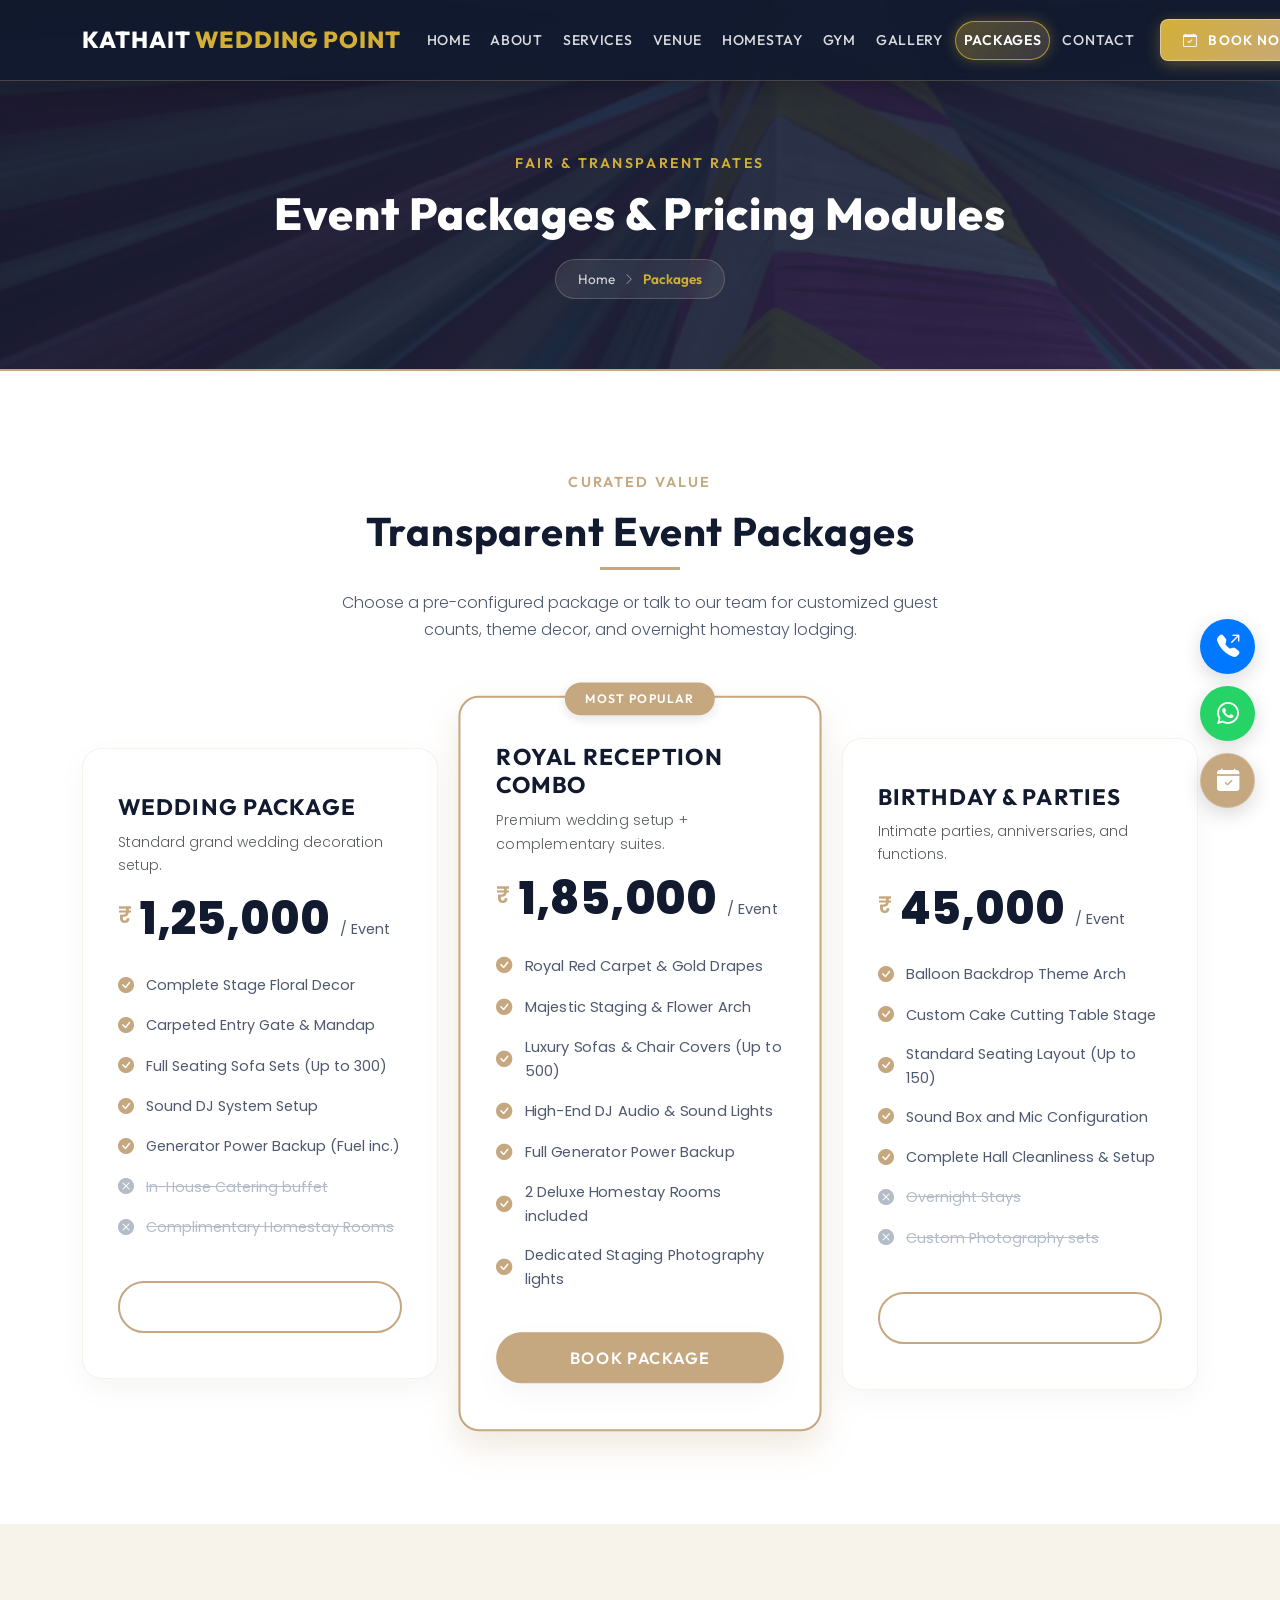
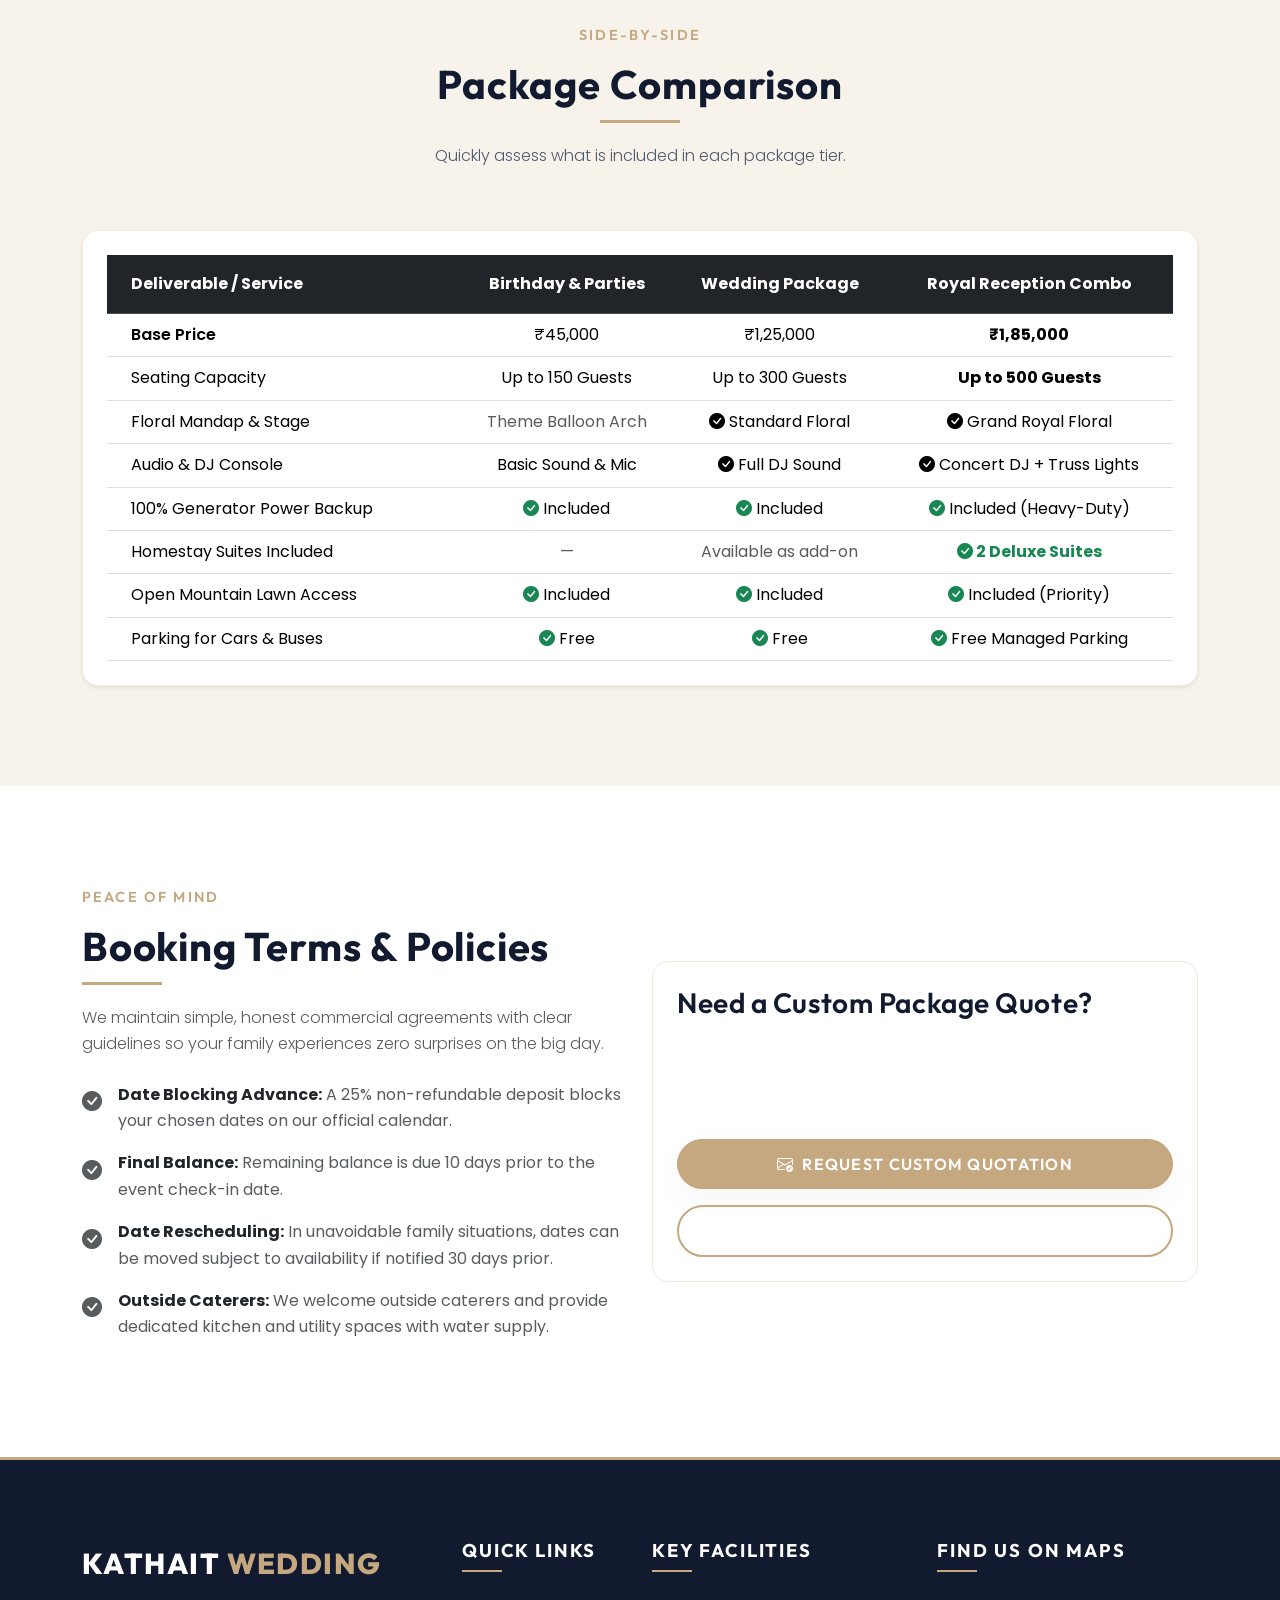
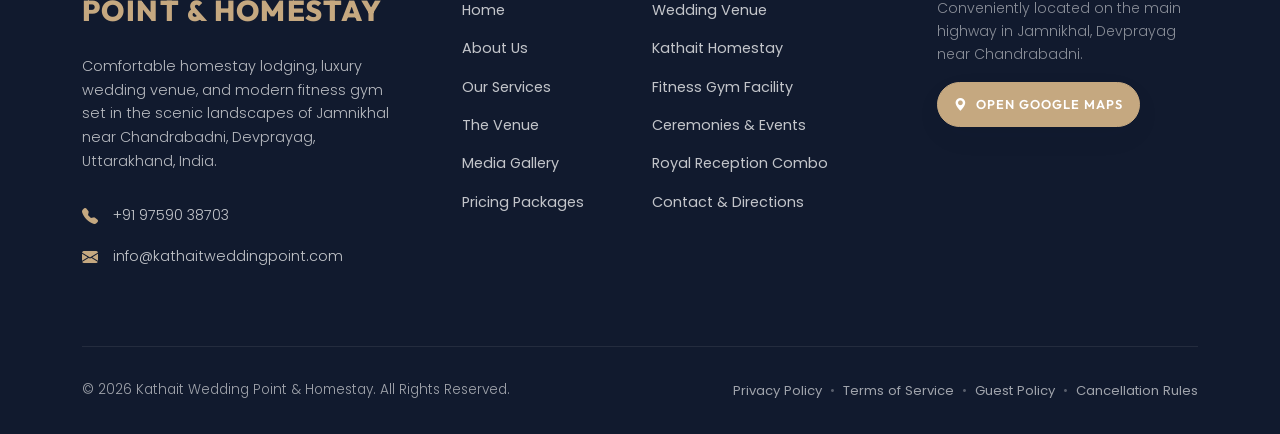
<file: packages.html>
<!DOCTYPE html>
<html lang="en">

<head>
  <meta charset="UTF-8">
  <meta name="viewport" content="width=device-width, initial-scale=1.0">
  <meta name="description"
    content="Compare transparent event pricing and wedding packages at Kathait Wedding Point in Jamnikhal, Devprayag, Uttarakhand. Packages for weddings, royal receptions with homestay suites, and birthday parties.">
  <meta name="keywords"
    content="Wedding Packages Devprayag, Marriage Hall Rates Jamnikhal, Banquet Pricing Uttarakhand, Event Cost Devprayag, Destination Wedding Cost Garhwal">
  <meta name="author" content="Kathait Wedding Point & Homestay">
  <meta name="robots" content="index, follow">

  <meta property="og:title" content="Event Pricing & Wedding Packages | Kathait Wedding Point">
  <meta property="og:description"
    content="Transparent tiered pricing for weddings, royal receptions, and parties in Uttarakhand with stage decor, generator backup, and homestay suites.">
  <meta property="og:image" content="assets/images/D1.jpeg">
  <meta property="og:url" content="https://kathaitweddingpoint.com/packages.html">
  <meta property="og:type" content="website">

  <title>Event Pricing & Wedding Packages | Kathait Wedding Point</title>

  <link rel="icon" type="image/png" href="assets/images/D1.jpeg">
  <link rel="preconnect" href="https://fonts.googleapis.com">
  <link rel="preconnect" href="https://fonts.gstatic.com" crossorigin>
  <link href="https://cdn.jsdelivr.net/npm/bootstrap@5.3.0/dist/css/bootstrap.min.css" rel="stylesheet">
  <link rel="stylesheet" href="https://cdn.jsdelivr.net/npm/bootstrap-icons@1.10.5/font/bootstrap-icons.css">
  <link rel="stylesheet" href="assets/css/style.css">
</head>

<body>

  <!-- Scroll Progress Bar -->
  <div class="scroll-progress-container">
    <div class="scroll-progress-bar" id="scrollProgress"></div>
  </div>

  <!-- Preloader Screen -->
  <div id="preloader" aria-hidden="true">
    <div class="preloader-logo">Kathait <span>Wedding Point</span></div>
    <div class="preloader-spinner"></div>
    <p class="mt-3 text-uppercase letter-spacing-2" style="font-size: 0.75rem; letter-spacing: 0.15em;">Loading Experience...</p>
  </div>

  <!-- Sticky Premium Navigation Bar -->
  <nav class="navbar navbar-expand-lg custom-navbar" id="mainNavbar">
    <div class="container">
      <a class="navbar-brand navbar-brand-custom" href="index.html" id="navLogo">
        Kathait <span>Wedding Point</span>
      </a>
      <button class="navbar-toggler" type="button" data-bs-toggle="collapse" data-bs-target="#navbarNav"
        aria-controls="navbarNav" aria-expanded="false" aria-label="Toggle navigation">
        <span class="bi bi-list text-white" id="togglerIcon" style="font-size: 1.5rem;"></span>
      </button>
      <div class="collapse navbar-collapse" id="navbarNav">
        <ul class="navbar-nav ms-auto mb-2 mb-lg-0 align-items-center">
          <li class="nav-item">
            <a class="nav-link nav-link-custom" href="index.html">Home</a>
          </li>
          <li class="nav-item">
            <a class="nav-link nav-link-custom" href="about.html">About</a>
          </li>
          <li class="nav-item">
            <a class="nav-link nav-link-custom" href="services.html">Services</a>
          </li>
          <li class="nav-item">
            <a class="nav-link nav-link-custom" href="venue.html">Venue</a>
          </li>
          <li class="nav-item">
            <a class="nav-link nav-link-custom" href="homestay.html">Homestay</a>
          </li>
          <li class="nav-item">
            <a class="nav-link nav-link-custom" href="gym.html">Gym</a>
          </li>
          <li class="nav-item">
            <a class="nav-link nav-link-custom" href="gallery.html">Gallery</a>
          </li>
          <li class="nav-item">
            <a class="nav-link nav-link-custom active" href="packages.html">Packages</a>
          </li>
          <li class="nav-item">
            <a class="nav-link nav-link-custom" href="contact.html">Contact</a>
          </li>
          <li class="nav-item ms-lg-3 mt-3 mt-lg-0">
            <a class="btn-nav-book" href="contact.html"><i class="bi bi-calendar-check me-1"></i> Book Now</a>
          </li>
        </ul>
      </div>
    </div>
  </nav>

  <!-- Inner Page Hero Banner -->
  <header class="page-banner">
    <div class="container">
      <span class="page-banner-subtitle reveal-elem">Fair & Transparent Rates</span>
      <h1 class="page-banner-title reveal-elem">Event Packages & Pricing Modules</h1>
      <div class="page-breadcrumb reveal-elem">
        <a href="index.html">Home</a>
        <i class="bi bi-chevron-right text-white-50" style="font-size: 0.75rem;"></i>
        <span class="current">Packages</span>
      </div>
    </div>
  </header>

  <!-- Pricing Cards Section -->
  <section class="section-padding bg-white-luxury">
    <div class="container">
      <div class="text-center">
        <span class="section-tagline">Curated Value</span>
        <h2 class="section-title">Transparent Event Packages</h2>
        <p class="section-desc">Choose a pre-configured package or talk to our team for customized guest counts, theme decor, and overnight homestay lodging.</p>
      </div>

      <div class="row g-4 align-items-center justify-content-center">
        <!-- Package 1: Standard Wedding -->
        <div class="col-md-6 col-lg-4 reveal-elem fade-left delay-1">
          <div class="package-card">
            <div>
              <h3 class="package-name">Wedding Package</h3>
              <p class="text-muted small">Standard grand wedding decoration setup.</p>
              <div class="package-price-box">
                <span class="package-currency">₹</span>
                <span class="package-price">1,25,000</span>
                <span class="package-duration">/ Event</span>
              </div>
              <ul class="package-features-list">
                <li><i class="bi bi-check-circle-fill"></i> Complete Stage Floral Decor</li>
                <li><i class="bi bi-check-circle-fill"></i> Carpeted Entry Gate & Mandap</li>
                <li><i class="bi bi-check-circle-fill"></i> Full Seating Sofa Sets (Up to 300)</li>
                <li><i class="bi bi-check-circle-fill"></i> Sound DJ System Setup</li>
                <li><i class="bi bi-check-circle-fill"></i> Generator Power Backup (Fuel inc.)</li>
                <li class="disabled"><i class="bi bi-x-circle-fill"></i> In-House Catering buffet</li>
                <li class="disabled"><i class="bi bi-x-circle-fill"></i> Complimentary Homestay Rooms</li>
              </ul>
            </div>
            <a href="contact.html?package=wedding" class="btn btn-outline-gold w-100 book-package-btn" data-package="wedding">Book Package</a>
          </div>
        </div>

        <!-- Package 2: Royal Reception Combo (Featured) -->
        <div class="col-md-6 col-lg-4 reveal-elem zoom-in">
          <div class="package-card featured">
            <span class="package-featured-badge">Most Popular</span>
            <div>
              <h3 class="package-name">Royal Reception Combo</h3>
              <p class="text-muted small">Premium wedding setup + complementary suites.</p>
              <div class="package-price-box">
                <span class="package-currency">₹</span>
                <span class="package-price">1,85,000</span>
                <span class="package-duration">/ Event</span>
              </div>
              <ul class="package-features-list">
                <li><i class="bi bi-check-circle-fill"></i> Royal Red Carpet & Gold Drapes</li>
                <li><i class="bi bi-check-circle-fill"></i> Majestic Staging & Flower Arch</li>
                <li><i class="bi bi-check-circle-fill"></i> Luxury Sofas & Chair Covers (Up to 500)</li>
                <li><i class="bi bi-check-circle-fill"></i> High-End DJ Audio & Sound Lights</li>
                <li><i class="bi bi-check-circle-fill"></i> Full Generator Power Backup</li>
                <li><i class="bi bi-check-circle-fill"></i> 2 Deluxe Homestay Rooms included</li>
                <li><i class="bi bi-check-circle-fill"></i> Dedicated Staging Photography lights</li>
              </ul>
            </div>
            <a href="contact.html?package=reception" class="btn btn-gold text-white w-100 book-package-btn" data-package="reception">Book Package</a>
          </div>
        </div>

        <!-- Package 3: Birthday & Parties -->
        <div class="col-md-6 col-lg-4 reveal-elem fade-right delay-1">
          <div class="package-card">
            <div>
              <h3 class="package-name">Birthday & Parties</h3>
              <p class="text-muted small">Intimate parties, anniversaries, and functions.</p>
              <div class="package-price-box">
                <span class="package-currency">₹</span>
                <span class="package-price">45,000</span>
                <span class="package-duration">/ Event</span>
              </div>
              <ul class="package-features-list">
                <li><i class="bi bi-check-circle-fill"></i> Balloon Backdrop Theme Arch</li>
                <li><i class="bi bi-check-circle-fill"></i> Custom Cake Cutting Table Stage</li>
                <li><i class="bi bi-check-circle-fill"></i> Standard Seating Layout (Up to 150)</li>
                <li><i class="bi bi-check-circle-fill"></i> Sound Box and Mic Configuration</li>
                <li><i class="bi bi-check-circle-fill"></i> Complete Hall Cleanliness & Setup</li>
                <li class="disabled"><i class="bi bi-x-circle-fill"></i> Overnight Stays</li>
                <li class="disabled"><i class="bi bi-x-circle-fill"></i> Custom Photography sets</li>
              </ul>
            </div>
            <a href="contact.html?package=birthday" class="btn btn-outline-gold w-100 book-package-btn" data-package="birthday">Book Package</a>
          </div>
        </div>
      </div>
    </div>
  </section>

  <!-- Detailed Feature Comparison Table Section -->
  <section class="section-padding bg-light-luxury">
    <div class="container">
      <div class="text-center">
        <span class="section-tagline">Side-by-Side</span>
        <h2 class="section-title">Package Comparison</h2>
        <p class="section-desc">Quickly assess what is included in each package tier.</p>
      </div>

      <div class="table-responsive bg-white rounded-4 shadow-sm p-4 mt-4" style="border: 1px solid rgba(200, 154, 75, 0.2);">
        <table class="table table-hover align-middle mb-0">
          <thead class="table-dark" style="background: var(--color-navy-dark);">
            <tr>
              <th scope="col" class="py-3 px-4 font-heading">Deliverable / Service</th>
              <th scope="col" class="py-3 text-center font-heading">Birthday & Parties</th>
              <th scope="col" class="py-3 text-center font-heading">Wedding Package</th>
              <th scope="col" class="py-3 text-center font-heading text-gold">Royal Reception Combo</th>
            </tr>
          </thead>
          <tbody>
            <tr>
              <td class="px-4 fw-semibold">Base Price</td>
              <td class="text-center">₹45,000</td>
              <td class="text-center">₹1,25,000</td>
              <td class="text-center fw-bold text-gold">₹1,85,000</td>
            </tr>
            <tr>
              <td class="px-4">Seating Capacity</td>
              <td class="text-center">Up to 150 Guests</td>
              <td class="text-center">Up to 300 Guests</td>
              <td class="text-center fw-bold">Up to 500 Guests</td>
            </tr>
            <tr>
              <td class="px-4">Floral Mandap & Stage</td>
              <td class="text-center text-muted">Theme Balloon Arch</td>
              <td class="text-center"><i class="bi bi-check-circle-fill text-gold"></i> Standard Floral</td>
              <td class="text-center"><i class="bi bi-check-circle-fill text-gold"></i> Grand Royal Floral</td>
            </tr>
            <tr>
              <td class="px-4">Audio & DJ Console</td>
              <td class="text-center">Basic Sound & Mic</td>
              <td class="text-center"><i class="bi bi-check-circle-fill text-gold"></i> Full DJ Sound</td>
              <td class="text-center"><i class="bi bi-check-circle-fill text-gold"></i> Concert DJ + Truss Lights</td>
            </tr>
            <tr>
              <td class="px-4">100% Generator Power Backup</td>
              <td class="text-center"><i class="bi bi-check-circle-fill text-success"></i> Included</td>
              <td class="text-center"><i class="bi bi-check-circle-fill text-success"></i> Included</td>
              <td class="text-center"><i class="bi bi-check-circle-fill text-success"></i> Included (Heavy-Duty)</td>
            </tr>
            <tr>
              <td class="px-4">Homestay Suites Included</td>
              <td class="text-center text-muted">—</td>
              <td class="text-center text-muted">Available as add-on</td>
              <td class="text-center fw-bold text-success"><i class="bi bi-check-circle-fill text-success"></i> 2 Deluxe Suites</td>
            </tr>
            <tr>
              <td class="px-4">Open Mountain Lawn Access</td>
              <td class="text-center"><i class="bi bi-check-circle-fill text-success"></i> Included</td>
              <td class="text-center"><i class="bi bi-check-circle-fill text-success"></i> Included</td>
              <td class="text-center"><i class="bi bi-check-circle-fill text-success"></i> Included (Priority)</td>
            </tr>
            <tr>
              <td class="px-4">Parking for Cars & Buses</td>
              <td class="text-center"><i class="bi bi-check-circle-fill text-success"></i> Free</td>
              <td class="text-center"><i class="bi bi-check-circle-fill text-success"></i> Free</td>
              <td class="text-center"><i class="bi bi-check-circle-fill text-success"></i> Free Managed Parking</td>
            </tr>
          </tbody>
        </table>
      </div>
    </div>
  </section>

  <!-- Booking Terms & Policies Section -->
  <section class="section-padding bg-white-luxury">
    <div class="container">
      <div class="row g-4 align-items-center">
        <div class="col-lg-6">
          <span class="section-tagline">Peace of Mind</span>
          <h2 class="section-title left-align">Booking Terms & Policies</h2>
          <p class="text-muted mb-4">We maintain simple, honest commercial agreements with clear guidelines so your family experiences zero surprises on the big day.</p>
          <ul class="list-unstyled d-flex flex-column gap-3 text-muted">
            <li class="d-flex align-items-start gap-3">
              <i class="bi bi-check-circle-fill text-gold fs-5 flex-shrink-0 mt-1"></i>
              <div><strong class="text-dark">Date Blocking Advance:</strong> A 25% non-refundable deposit blocks your chosen dates on our official calendar.</div>
            </li>
            <li class="d-flex align-items-start gap-3">
              <i class="bi bi-check-circle-fill text-gold fs-5 flex-shrink-0 mt-1"></i>
              <div><strong class="text-dark">Final Balance:</strong> Remaining balance is due 10 days prior to the event check-in date.</div>
            </li>
            <li class="d-flex align-items-start gap-3">
              <i class="bi bi-check-circle-fill text-gold fs-5 flex-shrink-0 mt-1"></i>
              <div><strong class="text-dark">Date Rescheduling:</strong> In unavoidable family situations, dates can be moved subject to availability if notified 30 days prior.</div>
            </li>
            <li class="d-flex align-items-start gap-3">
              <i class="bi bi-check-circle-fill text-gold fs-5 flex-shrink-0 mt-1"></i>
              <div><strong class="text-dark">Outside Caterers:</strong> We welcome outside caterers and provide dedicated kitchen and utility spaces with water supply.</div>
            </li>
          </ul>
        </div>
        <div class="col-lg-6">
          <div class="p-4 rounded-4" style="background: linear-gradient(135deg, var(--color-navy-dark) 0%, var(--color-navy-card) 100%); border: var(--border-gold-subtle); color: #fff;">
            <h3 class="font-heading mb-3 text-gold">Need a Custom Package Quote?</h3>
            <p class="text-white-50 mb-4">Hosting a multi-day wedding with sangeet, haldi, mandap, and 30+ family rooms? We create bespoke combo pricing tailored to your requirements.</p>
            <div class="d-flex flex-column gap-3">
              <a href="contact.html" class="btn btn-gold text-white"><i class="bi bi-envelope-check me-2"></i>Request Custom Quotation</a>
              <a href="tel:+919759038703" class="btn btn-outline-gold"><i class="bi bi-telephone me-2"></i>Call Venue Manager (+91 97590 38703)</a>
            </div>
          </div>
        </div>
      </div>
    </div>
  </section>

  <!-- Premium Footer -->
  <footer class="premium-footer">
    <div class="container">
      <div class="row g-4">
        <div class="col-lg-4 col-md-6">
          <a class="footer-logo" href="index.html">Kathait <span>Wedding Point & Homestay</span></a>
          <p class="footer-desc">Comfortable homestay lodging, luxury wedding venue, and modern fitness gym set in the scenic landscapes of Jamnikhal near Chandrabadni, Devprayag, Uttarakhand, India.</p>
          <div class="footer-contact-item">
            <i class="bi bi-telephone-fill"></i>
            <span>+91 97590 38703</span>
          </div>
          <div class="footer-contact-item">
            <i class="bi bi-envelope-fill"></i>
            <span>info@kathaitweddingpoint.com</span>
          </div>
        </div>

        <div class="col-lg-2 col-md-6 col-6 ms-lg-auto">
          <h4 class="footer-title-luxury">Quick Links</h4>
          <ul class="footer-links-list">
            <li><a href="index.html">Home</a></li>
            <li><a href="about.html">About Us</a></li>
            <li><a href="services.html">Our Services</a></li>
            <li><a href="venue.html">The Venue</a></li>
            <li><a href="gallery.html">Media Gallery</a></li>
            <li><a href="packages.html">Pricing Packages</a></li>
          </ul>
        </div>

        <div class="col-lg-3 col-md-6 col-6">
          <h4 class="footer-title-luxury">Key Facilities</h4>
          <ul class="footer-links-list">
            <li><a href="venue.html">Wedding Venue</a></li>
            <li><a href="homestay.html">Kathait Homestay</a></li>
            <li><a href="gym.html">Fitness Gym Facility</a></li>
            <li><a href="services.html">Ceremonies & Events</a></li>
            <li><a href="packages.html">Royal Reception Combo</a></li>
            <li><a href="contact.html">Contact & Directions</a></li>
          </ul>
        </div>

        <div class="col-lg-3 col-md-6">
          <h4 class="footer-title-luxury">Find Us On Maps</h4>
          <p class="text-white-50 small mb-3">Conveniently located on the main highway in Jamnikhal, Devprayag near Chandrabadni.</p>
          <a href="https://maps.app.goo.gl/LMbWWKd8X5KCNxi6A" target="_blank"
            class="btn btn-gold text-white btn-sm px-3" style="font-size: 0.8rem;">
            <i class="bi bi-geo-alt-fill me-1"></i> Open Google Maps
          </a>
        </div>
      </div>

      <div class="footer-bottom">
        <div class="row align-items-center">
          <div class="col-lg-6 text-center text-lg-start mb-3 mb-lg-0">
            <p>&copy; 2026 Kathait Wedding Point & Homestay. All Rights Reserved.</p>
          </div>
          <div class="col-lg-6 text-center text-lg-end">
            <div class="footer-legal-links">
              <a href="contact.html">Privacy Policy</a>
              <span class="divider">•</span>
              <a href="contact.html">Terms of Service</a>
              <span class="divider">•</span>
              <a href="contact.html">Guest Policy</a>
              <span class="divider">•</span>
              <a href="contact.html">Cancellation Rules</a>
            </div>
          </div>
        </div>
      </div>
    </div>
  </footer>

  <!-- Floating Call / Action Buttons -->
  <div class="floating-actions-container">
    <a href="tel:+919759038703" class="floating-action-btn btn-phone pulse" data-tooltip="Call Us Now" aria-label="Call Owner Phone">
      <i class="bi bi-telephone-outbound-fill"></i>
    </a>
    <a href="https://wa.me/919759038703" class="floating-action-btn btn-whatsapp pulse" data-tooltip="WhatsApp Chat" aria-label="Chat via WhatsApp">
      <i class="bi bi-whatsapp"></i>
    </a>
    <a href="contact.html" class="floating-action-btn btn-book-float" data-tooltip="Book Event" aria-label="Book Event">
      <i class="bi bi-calendar-check-fill"></i>
    </a>
    <button class="floating-action-btn btn-back-to-top" id="backToTop" data-tooltip="Back to Top" aria-label="Scroll back to top">
      <i class="bi bi-chevron-up"></i>
    </button>
  </div>

  <script src="https://cdn.jsdelivr.net/npm/bootstrap@5.3.0/dist/js/bootstrap.bundle.min.js"></script>
  <script src="assets/js/script.js"></script>
</body>

</html>
</file>
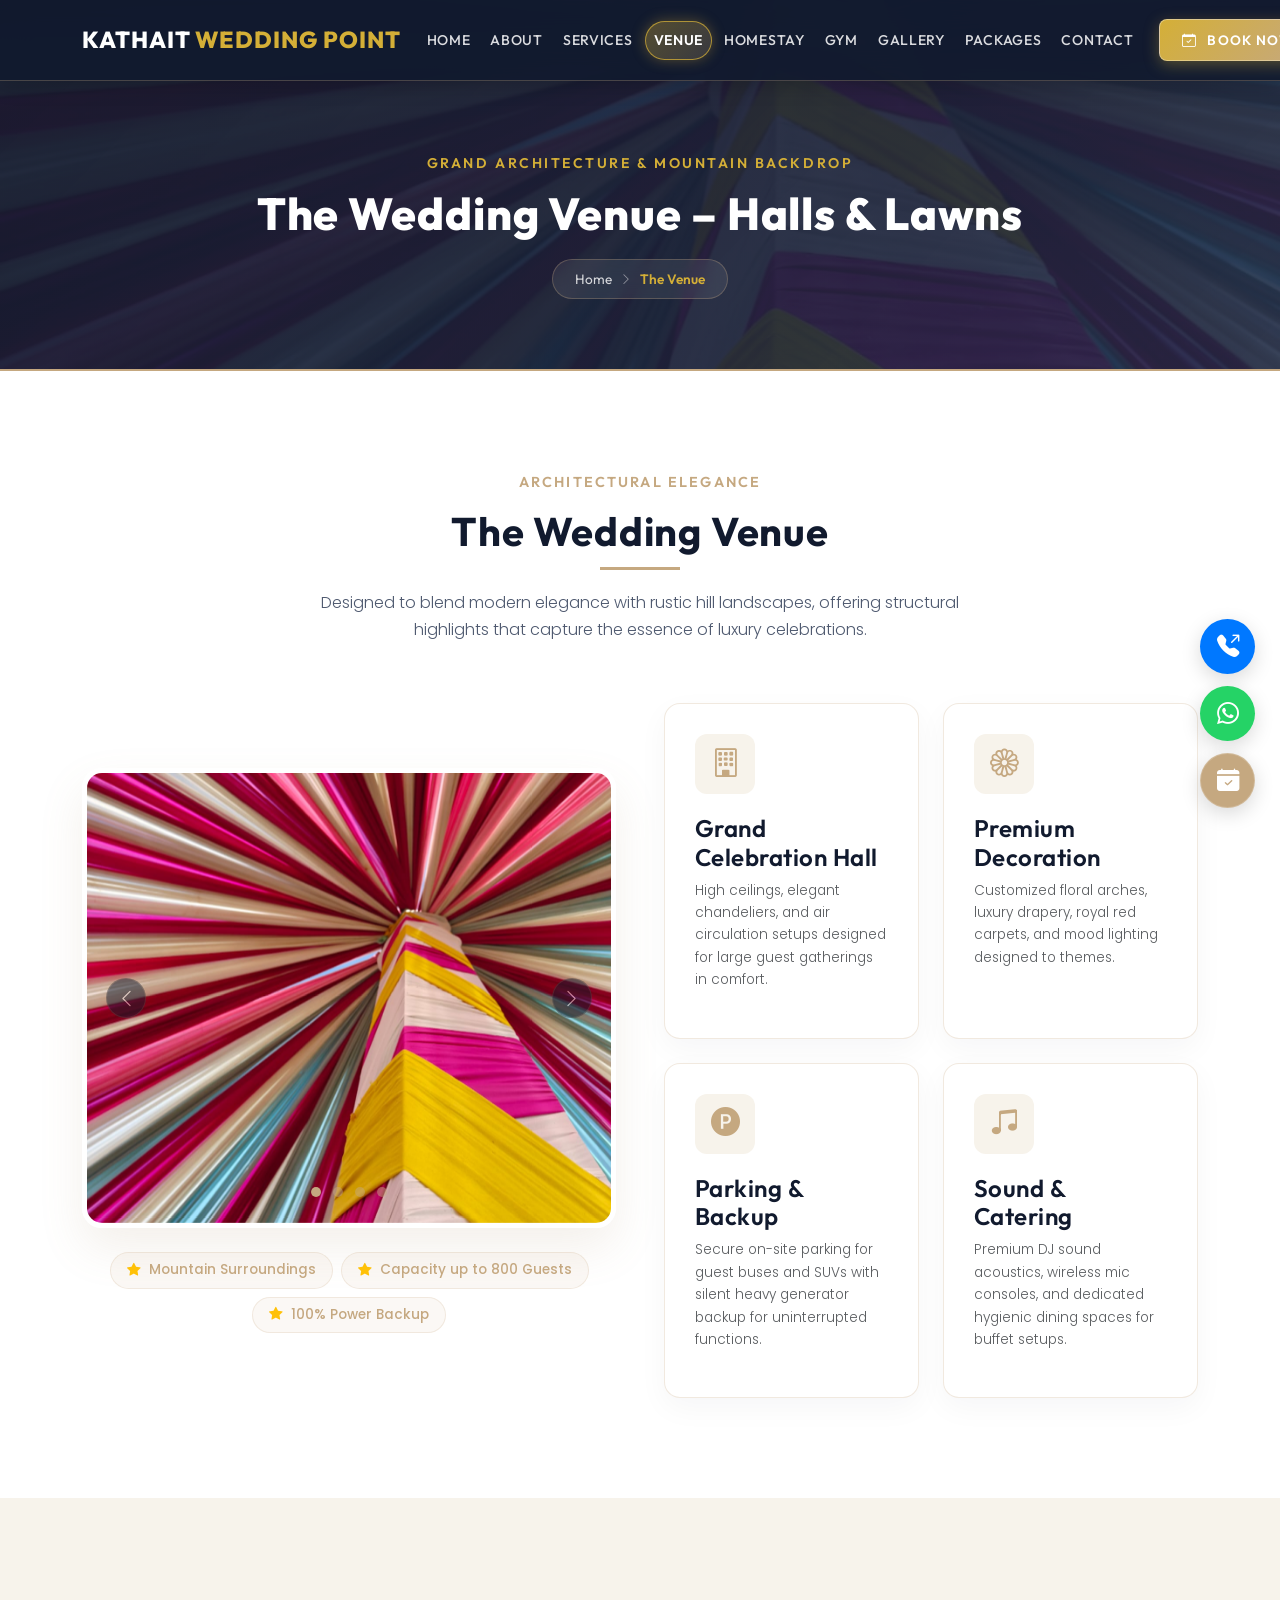
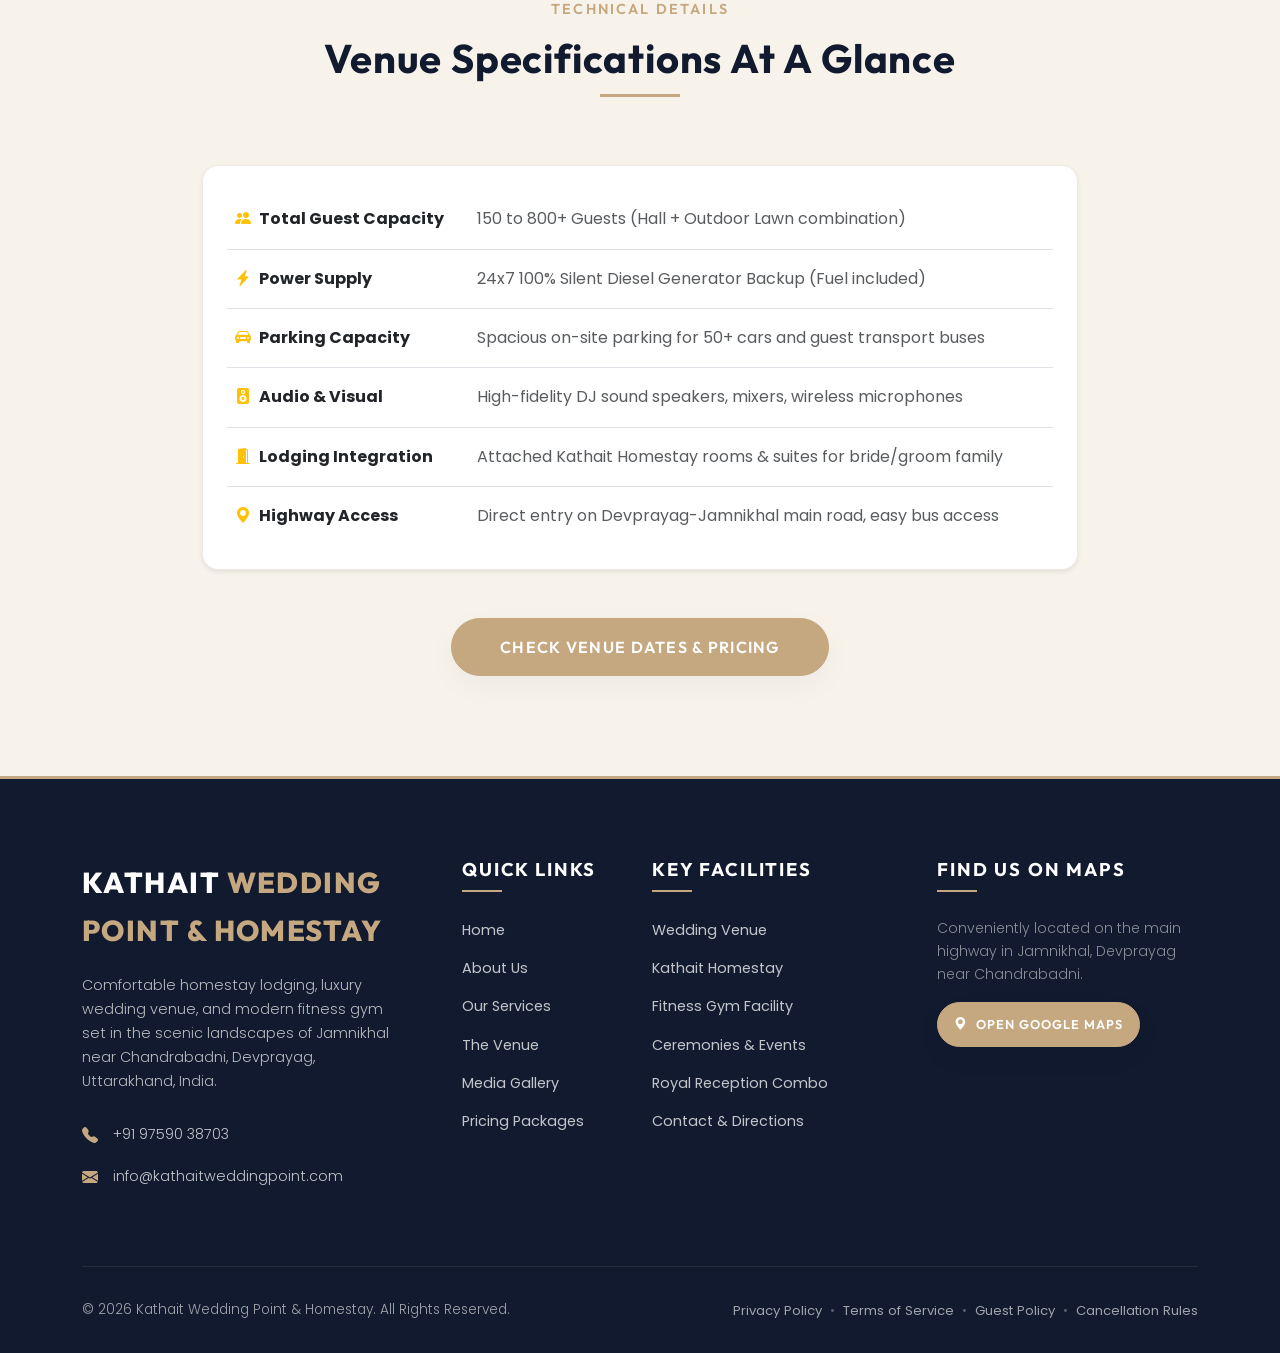
<file: venue.html>
<!DOCTYPE html>
<html lang="en">

<head>
  <meta charset="UTF-8">
  <meta name="viewport" content="width=device-width, initial-scale=1.0">
  <meta name="description"
    content="Discover the premier luxury wedding venue and banquet hall at Kathait Wedding Point in Jamnikhal, Devprayag, Uttarakhand. Grand celebration halls, mountain lawns, and complete event management.">
  <meta name="keywords"
    content="Wedding Venue Devprayag, Marriage Hall Jamnikhal, Banquet Hall Uttarakhand, Wedding Lawn Devprayag, Garhwal Wedding Resort">
  <meta name="author" content="Kathait Wedding Point & Homestay">
  <meta name="robots" content="index, follow">

  <meta property="og:title" content="Wedding Venue & Banquet Hall in Devprayag | Kathait Wedding Point">
  <meta property="og:description"
    content="Grand wedding halls and mountain lawns accommodating up to 800+ guests with 100% power backup and floral decorations in Uttarakhand.">
  <meta property="og:image" content="assets/images/D1.jpeg">
  <meta property="og:url" content="https://kathaitweddingpoint.com/venue.html">
  <meta property="og:type" content="website">

  <title>Wedding Venue & Banquet Hall in Devprayag | Kathait Wedding Point</title>

  <link rel="icon" type="image/png" href="assets/images/D1.jpeg">
  <link rel="preconnect" href="https://fonts.googleapis.com">
  <link rel="preconnect" href="https://fonts.gstatic.com" crossorigin>
  <link href="https://cdn.jsdelivr.net/npm/bootstrap@5.3.0/dist/css/bootstrap.min.css" rel="stylesheet">
  <link rel="stylesheet" href="https://cdn.jsdelivr.net/npm/bootstrap-icons@1.10.5/font/bootstrap-icons.css">
  <link rel="stylesheet" href="assets/css/style.css">
</head>

<body>

  <!-- Scroll Progress Bar -->
  <div class="scroll-progress-container">
    <div class="scroll-progress-bar" id="scrollProgress"></div>
  </div>

  <!-- Preloader Screen -->
  <div id="preloader" aria-hidden="true">
    <div class="preloader-logo">Kathait <span>Wedding Point</span></div>
    <div class="preloader-spinner"></div>
    <p class="mt-3 text-uppercase letter-spacing-2" style="font-size: 0.75rem; letter-spacing: 0.15em;">Loading Experience...</p>
  </div>

  <!-- Sticky Premium Navigation Bar -->
  <nav class="navbar navbar-expand-lg custom-navbar" id="mainNavbar">
    <div class="container">
      <a class="navbar-brand navbar-brand-custom" href="index.html" id="navLogo">
        Kathait <span>Wedding Point</span>
      </a>
      <button class="navbar-toggler" type="button" data-bs-toggle="collapse" data-bs-target="#navbarNav"
        aria-controls="navbarNav" aria-expanded="false" aria-label="Toggle navigation">
        <span class="bi bi-list text-white" id="togglerIcon" style="font-size: 1.5rem;"></span>
      </button>
      <div class="collapse navbar-collapse" id="navbarNav">
        <ul class="navbar-nav ms-auto mb-2 mb-lg-0 align-items-center">
          <li class="nav-item">
            <a class="nav-link nav-link-custom" href="index.html">Home</a>
          </li>
          <li class="nav-item">
            <a class="nav-link nav-link-custom" href="about.html">About</a>
          </li>
          <li class="nav-item">
            <a class="nav-link nav-link-custom" href="services.html">Services</a>
          </li>
          <li class="nav-item">
            <a class="nav-link nav-link-custom active" href="venue.html">Venue</a>
          </li>
          <li class="nav-item">
            <a class="nav-link nav-link-custom" href="homestay.html">Homestay</a>
          </li>
          <li class="nav-item">
            <a class="nav-link nav-link-custom" href="gym.html">Gym</a>
          </li>
          <li class="nav-item">
            <a class="nav-link nav-link-custom" href="gallery.html">Gallery</a>
          </li>
          <li class="nav-item">
            <a class="nav-link nav-link-custom" href="packages.html">Packages</a>
          </li>
          <li class="nav-item">
            <a class="nav-link nav-link-custom" href="contact.html">Contact</a>
          </li>
          <li class="nav-item ms-lg-3 mt-3 mt-lg-0">
            <a class="btn-nav-book" href="contact.html"><i class="bi bi-calendar-check me-1"></i> Book Now</a>
          </li>
        </ul>
      </div>
    </div>
  </nav>

  <!-- Inner Page Hero Banner -->
  <header class="page-banner">
    <div class="container">
      <span class="page-banner-subtitle reveal-elem">Grand Architecture & Mountain Backdrop</span>
      <h1 class="page-banner-title reveal-elem">The Wedding Venue – Halls & Lawns</h1>
      <div class="page-breadcrumb reveal-elem">
        <a href="index.html">Home</a>
        <i class="bi bi-chevron-right text-white-50" style="font-size: 0.75rem;"></i>
        <span class="current">The Venue</span>
      </div>
    </div>
  </header>

  <!-- Venue Showcase & Features Section -->
  <section class="section-padding bg-white-luxury">
    <div class="container">
      <div class="text-center">
        <span class="section-tagline">Architectural Elegance</span>
        <h2 class="section-title">The Wedding Venue</h2>
        <p class="section-desc">Designed to blend modern elegance with rustic hill landscapes, offering structural highlights that capture the essence of luxury celebrations.</p>
      </div>

      <div class="row align-items-center g-5">
        <div class="col-lg-6 reveal-elem fade-left">
          <div class="venue-image-carousel-wrapper">
            <div id="venueCarousel" class="carousel slide" data-bs-ride="carousel">
              <div class="carousel-indicators">
                <button type="button" data-bs-target="#venueCarousel" data-bs-slide-to="0" class="active" aria-current="true" aria-label="Slide 1"></button>
                <button type="button" data-bs-target="#venueCarousel" data-bs-slide-to="1" aria-label="Slide 2"></button>
                <button type="button" data-bs-target="#venueCarousel" data-bs-slide-to="2" aria-label="Slide 3"></button>
                <button type="button" data-bs-target="#venueCarousel" data-bs-slide-to="3" aria-label="Slide 4"></button>
              </div>
              <div class="carousel-inner">
                <div class="carousel-item active" data-bs-interval="4000">
                  <img src="assets/images/D1.jpeg" class="d-block w-100 venue-carousel-img" alt="Kathait Wedding Point venue entrance and reception view in Uttarakhand">
                </div>
                <div class="carousel-item" data-bs-interval="4000">
                  <img src="assets/images/D3.jpeg" class="d-block w-100 venue-carousel-img" alt="Floral stage decoration and lighting at wedding venue">
                </div>
                <div class="carousel-item" data-bs-interval="4000">
                  <img src="assets/images/D5.jpeg" class="d-block w-100 venue-carousel-img" alt="Banquet hall table settings at Kathait Wedding Point">
                </div>
                <div class="carousel-item" data-bs-interval="4000">
                  <img src="assets/images/WhatsApp Image 2026-06-23 at 4.43.45 PM.jpeg" class="d-block w-100 venue-carousel-img"
                    alt="Scenic mountain view venue lawn near Chandrabadni">
                </div>
              </div>
              <button class="carousel-control-prev" type="button" data-bs-target="#venueCarousel" data-bs-slide="prev">
                <span class="carousel-control-prev-icon" aria-hidden="true"></span>
                <span class="visually-hidden">Previous</span>
              </button>
              <button class="carousel-control-next" type="button" data-bs-target="#venueCarousel" data-bs-slide="next">
                <span class="carousel-control-next-icon" aria-hidden="true"></span>
                <span class="visually-hidden">Next</span>
              </button>
            </div>
          </div>

          <div class="mt-4 d-flex flex-wrap gap-2 justify-content-center">
            <span class="venue-highlight-pill"><i class="bi bi-star-fill text-warning"></i> Mountain Surroundings</span>
            <span class="venue-highlight-pill"><i class="bi bi-star-fill text-warning"></i> Capacity up to 800 Guests</span>
            <span class="venue-highlight-pill"><i class="bi bi-star-fill text-warning"></i> 100% Power Backup</span>
          </div>
        </div>

        <div class="col-lg-6">
          <div class="row g-4">
            <div class="col-md-6 reveal-elem fade-right delay-1">
              <div class="venue-feature-card">
                <div class="venue-feature-icon"><i class="bi bi-building"></i></div>
                <h4>Grand Celebration Hall</h4>
                <p class="text-muted" style="font-size: 0.85rem;">High ceilings, elegant chandeliers, and air circulation setups designed for large guest gatherings in comfort.</p>
              </div>
            </div>

            <div class="col-md-6 reveal-elem fade-right delay-2">
              <div class="venue-feature-card">
                <div class="venue-feature-icon"><i class="bi bi-flower1"></i></div>
                <h4>Premium Decoration</h4>
                <p class="text-muted" style="font-size: 0.85rem;">Customized floral arches, luxury drapery, royal red carpets, and mood lighting designed to themes.</p>
              </div>
            </div>

            <div class="col-md-6 reveal-elem fade-right delay-1">
              <div class="venue-feature-card">
                <div class="venue-feature-icon"><i class="bi bi-p-circle-fill"></i></div>
                <h4>Parking & Backup</h4>
                <p class="text-muted" style="font-size: 0.85rem;">Secure on-site parking for guest buses and SUVs with silent heavy generator backup for uninterrupted functions.</p>
              </div>
            </div>

            <div class="col-md-6 reveal-elem fade-right delay-2">
              <div class="venue-feature-card">
                <div class="venue-feature-icon"><i class="bi bi-music-note-beamed"></i></div>
                <h4>Sound & Catering</h4>
                <p class="text-muted" style="font-size: 0.85rem;">Premium DJ sound acoustics, wireless mic consoles, and dedicated hygienic dining spaces for buffet setups.</p>
              </div>
            </div>
          </div>
        </div>
      </div>
    </div>
  </section>

  <!-- Venue Specifications Table Section -->
  <section class="section-padding bg-light-luxury">
    <div class="container" style="max-width: 900px;">
      <div class="text-center mb-5">
        <span class="section-tagline">Technical Details</span>
        <h2 class="section-title">Venue Specifications at a Glance</h2>
      </div>

      <div class="table-responsive bg-white rounded-4 shadow-sm p-4" style="border: var(--border-gold-subtle);">
        <table class="table table-borderless align-middle mb-0">
          <tbody>
            <tr class="border-bottom">
              <th scope="row" class="text-dark font-heading py-3"><i class="bi bi-people-fill text-warning me-2"></i>Total Guest Capacity</th>
              <td class="text-muted py-3">150 to 800+ Guests (Hall + Outdoor Lawn combination)</td>
            </tr>
            <tr class="border-bottom">
              <th scope="row" class="text-dark font-heading py-3"><i class="bi bi-lightning-charge-fill text-warning me-2"></i>Power Supply</th>
              <td class="text-muted py-3">24x7 100% Silent Diesel Generator Backup (Fuel included)</td>
            </tr>
            <tr class="border-bottom">
              <th scope="row" class="text-dark font-heading py-3"><i class="bi bi-car-front-fill text-warning me-2"></i>Parking Capacity</th>
              <td class="text-muted py-3">Spacious on-site parking for 50+ cars and guest transport buses</td>
            </tr>
            <tr class="border-bottom">
              <th scope="row" class="text-dark font-heading py-3"><i class="bi bi-speaker-fill text-warning me-2"></i>Audio & Visual</th>
              <td class="text-muted py-3">High-fidelity DJ sound speakers, mixers, wireless microphones</td>
            </tr>
            <tr class="border-bottom">
              <th scope="row" class="text-dark font-heading py-3"><i class="bi bi-door-open-fill text-warning me-2"></i>Lodging Integration</th>
              <td class="text-muted py-3">Attached Kathait Homestay rooms & suites for bride/groom family</td>
            </tr>
            <tr>
              <th scope="row" class="text-dark font-heading py-3"><i class="bi bi-geo-alt-fill text-warning me-2"></i>Highway Access</th>
              <td class="text-muted py-3">Direct entry on Devprayag-Jamnikhal main road, easy bus access</td>
            </tr>
          </tbody>
        </table>
      </div>

      <div class="text-center mt-5">
        <a href="contact.html" class="btn btn-gold text-white px-5 py-3">Check Venue Dates & Pricing</a>
      </div>
    </div>
  </section>

  <!-- Premium Footer -->
  <footer class="premium-footer">
    <div class="container">
      <div class="row g-4">
        <div class="col-lg-4 col-md-6">
          <a class="footer-logo" href="index.html">Kathait <span>Wedding Point & Homestay</span></a>
          <p class="footer-desc">Comfortable homestay lodging, luxury wedding venue, and modern fitness gym set in the scenic landscapes of Jamnikhal near Chandrabadni, Devprayag, Uttarakhand, India.</p>
          <div class="footer-contact-item">
            <i class="bi bi-telephone-fill"></i>
            <span>+91 97590 38703</span>
          </div>
          <div class="footer-contact-item">
            <i class="bi bi-envelope-fill"></i>
            <span>info@kathaitweddingpoint.com</span>
          </div>
        </div>

        <div class="col-lg-2 col-md-6 col-6 ms-lg-auto">
          <h4 class="footer-title-luxury">Quick Links</h4>
          <ul class="footer-links-list">
            <li><a href="index.html">Home</a></li>
            <li><a href="about.html">About Us</a></li>
            <li><a href="services.html">Our Services</a></li>
            <li><a href="venue.html">The Venue</a></li>
            <li><a href="gallery.html">Media Gallery</a></li>
            <li><a href="packages.html">Pricing Packages</a></li>
          </ul>
        </div>

        <div class="col-lg-3 col-md-6 col-6">
          <h4 class="footer-title-luxury">Key Facilities</h4>
          <ul class="footer-links-list">
            <li><a href="venue.html">Wedding Venue</a></li>
            <li><a href="homestay.html">Kathait Homestay</a></li>
            <li><a href="gym.html">Fitness Gym Facility</a></li>
            <li><a href="services.html">Ceremonies & Events</a></li>
            <li><a href="packages.html">Royal Reception Combo</a></li>
            <li><a href="contact.html">Contact & Directions</a></li>
          </ul>
        </div>

        <div class="col-lg-3 col-md-6">
          <h4 class="footer-title-luxury">Find Us On Maps</h4>
          <p class="text-white-50 small mb-3">Conveniently located on the main highway in Jamnikhal, Devprayag near Chandrabadni.</p>
          <a href="https://maps.app.goo.gl/LMbWWKd8X5KCNxi6A" target="_blank"
            class="btn btn-gold text-white btn-sm px-3" style="font-size: 0.8rem;">
            <i class="bi bi-geo-alt-fill me-1"></i> Open Google Maps
          </a>
        </div>
      </div>

      <div class="footer-bottom">
        <div class="row align-items-center">
          <div class="col-lg-6 text-center text-lg-start mb-3 mb-lg-0">
            <p>&copy; 2026 Kathait Wedding Point & Homestay. All Rights Reserved.</p>
          </div>
          <div class="col-lg-6 text-center text-lg-end">
            <div class="footer-legal-links">
              <a href="contact.html">Privacy Policy</a>
              <span class="divider">•</span>
              <a href="contact.html">Terms of Service</a>
              <span class="divider">•</span>
              <a href="contact.html">Guest Policy</a>
              <span class="divider">•</span>
              <a href="contact.html">Cancellation Rules</a>
            </div>
          </div>
        </div>
      </div>
    </div>
  </footer>

  <!-- Floating Call / Action Buttons -->
  <div class="floating-actions-container">
    <a href="tel:+919759038703" class="floating-action-btn btn-phone pulse" data-tooltip="Call Us Now" aria-label="Call Owner Phone">
      <i class="bi bi-telephone-outbound-fill"></i>
    </a>
    <a href="https://wa.me/919759038703" class="floating-action-btn btn-whatsapp pulse" data-tooltip="WhatsApp Chat" aria-label="Chat via WhatsApp">
      <i class="bi bi-whatsapp"></i>
    </a>
    <a href="contact.html" class="floating-action-btn btn-book-float" data-tooltip="Book Event" aria-label="Book Event">
      <i class="bi bi-calendar-check-fill"></i>
    </a>
    <button class="floating-action-btn btn-back-to-top" id="backToTop" data-tooltip="Back to Top" aria-label="Scroll back to top">
      <i class="bi bi-chevron-up"></i>
    </button>
  </div>

  <script src="https://cdn.jsdelivr.net/npm/bootstrap@5.3.0/dist/js/bootstrap.bundle.min.js"></script>
  <script src="assets/js/script.js"></script>
</body>

</html>
</file>
<file: assets/css/style.css>
/* 
 * Kathait Wedding Point - Style Guide & Theme Stylesheet
 * Brand Identity: Modern Luxury Wedding Venue, Homestay & Fitness
 * Location: Jamnikhal, Devprayag, Uttarakhand, India
 */

/* Import Google Fonts */
@import url('https://fonts.googleapis.com/css2?family=Outfit:wght@300;400;500;600;700;800&family=Poppins:wght@300;400;500;600;700&display=swap');

:root {
  /* Luxury Palette */
  --color-primary-gold: #C5A880;     /* Muted Champagne Gold */
  --color-accent-gold: #D4AF37;      /* Classic Bright Gold */
  --color-gold-light: #F7F3EB;       /* Light Warm Gold Cream */
  --color-gold-dark: #A3845B;        /* Deep Luxurious Bronze */
  
  --color-luxury-navy: #111A2E;      /* Rich Deep Royal Navy for high-contrast typography */
  --color-slate-gray: #4E596F;       /* Mid tone gray for readable body copy */
  --color-cream-bg: #FCFAF7;         /* Warm luxury cream background */
  --color-white: #FFFFFF;            /* Plain white for cards and modules */
  --color-glass-bg: rgba(255, 255, 255, 0.85);
  
  /* System Values */
  --font-heading: 'Outfit', sans-serif;
  --font-body: 'Poppins', sans-serif;
  --transition-smooth: all 0.4s cubic-bezier(0.16, 1, 0.3, 1);
  --transition-fast: all 0.2s ease-out;
  --shadow-premium: 0 10px 30px rgba(17, 26, 46, 0.04);
  --shadow-hover: 0 20px 45px rgba(163, 132, 91, 0.12);
  --shadow-gold: 0 15px 30px rgba(197, 168, 128, 0.25);
  
  --border-gold-subtle: 1px solid rgba(197, 168, 128, 0.25);
}

/* Global & Reset Styles */
* {
  box-sizing: border-box;
  margin: 0;
  padding: 0;
}

html {
  scroll-behavior: smooth !important;
  scroll-padding-top: 80px;
  overflow-x: hidden;
}

body {
  font-family: var(--font-body);
  background-color: var(--color-cream-bg);
  color: var(--color-luxury-navy);
  line-height: 1.65;
  overflow-x: hidden;
  -webkit-font-smoothing: antialiased;
}

/* Typography rules */
h1, h2, h3, h4, h5, h6, .display-font {
  font-family: var(--font-heading);
  color: var(--color-luxury-navy);
  font-weight: 600;
  letter-spacing: 0.02em;
}

p {
  color: var(--color-slate-gray);
  font-weight: 300;
}

a {
  text-decoration: none;
  color: inherit;
  transition: var(--transition-fast);
}

a:hover {
  color: var(--color-primary-gold);
}

/* Scroll Progress Bar */
.scroll-progress-container {
  position: fixed;
  top: 0;
  left: 0;
  width: 100%;
  height: 4px;
  background: transparent;
  z-index: 1100;
}

.scroll-progress-bar {
  height: 100%;
  background: linear-gradient(90deg, var(--color-primary-gold), var(--color-accent-gold));
  width: 0%;
  transition: width 0.1s ease-out;
}

/* Preloader Screen */
#preloader {
  position: fixed;
  top: 0;
  left: 0;
  width: 100%;
  height: 100%;
  background-color: var(--color-cream-bg);
  z-index: 9999;
  display: flex;
  flex-direction: column;
  justify-content: center;
  align-items: center;
  transition: opacity 0.6s ease, visibility 0.6s ease;
}

.preloader-logo {
  font-family: var(--font-heading);
  font-size: 2.2rem;
  font-weight: 800;
  letter-spacing: 0.1em;
  color: var(--color-luxury-navy);
  text-transform: uppercase;
  margin-bottom: 20px;
  animation: logoPulse 2s infinite ease-in-out;
}

.preloader-logo span {
  color: var(--color-primary-gold);
}

.preloader-spinner {
  width: 50px;
  height: 50px;
  border: 2px solid rgba(197, 168, 128, 0.2);
  border-top: 2px solid var(--color-primary-gold);
  border-radius: 50%;
  animation: spin 1s linear infinite;
}

@keyframes spin {
  0% { transform: rotate(0deg); }
  100% { transform: rotate(360deg); }
}

@keyframes logoPulse {
  0%, 100% { opacity: 0.6; transform: scale(0.98); }
  50% { opacity: 1; transform: scale(1.02); }
}

/* Custom Scrollbar */
::-webkit-scrollbar {
  width: 8px;
}
::-webkit-scrollbar-track {
  background: var(--color-cream-bg);
}
::-webkit-scrollbar-thumb {
  background: var(--color-primary-gold);
  border-radius: 10px;
}
::-webkit-scrollbar-thumb:hover {
  background: var(--color-gold-dark);
}

/* Sticky Premium Navigation Bar */
.custom-navbar {
  position: fixed;
  top: 0;
  left: 0;
  width: 100%;
  padding: 16px 0;
  z-index: 1000;
  transition: var(--transition-smooth);
  background: rgba(17, 26, 46, 0.88);
  backdrop-filter: blur(16px);
  -webkit-backdrop-filter: blur(16px);
  border-bottom: 1px solid rgba(197, 168, 128, 0.3);
  box-shadow: 0 4px 20px rgba(0, 0, 0, 0.2);
}

.custom-navbar.scrolled {
  background: rgba(17, 26, 46, 0.98);
  backdrop-filter: blur(20px);
  -webkit-backdrop-filter: blur(20px);
  padding: 10px 0;
  box-shadow: 0 10px 30px rgba(0, 0, 0, 0.4);
  border-bottom: 1px solid rgba(212, 175, 55, 0.5);
}

.navbar-brand-custom {
  font-family: var(--font-heading);
  font-weight: 800;
  font-size: 1.45rem;
  letter-spacing: 0.04em;
  text-transform: uppercase;
  color: var(--color-white) !important;
  transition: var(--transition-smooth);
}

.custom-navbar.scrolled .navbar-brand-custom {
  color: var(--color-white) !important;
}

.navbar-brand-custom span {
  color: var(--color-accent-gold);
}

.nav-link-custom {
  font-family: var(--font-heading);
  font-weight: 500;
  font-size: 0.88rem;
  text-transform: uppercase;
  letter-spacing: 0.05em;
  color: rgba(255, 255, 255, 0.85) !important;
  padding: 7px 14px;
  border-radius: 20px;
  margin: 0 2px;
  position: relative;
  transition: var(--transition-smooth);
}

.custom-navbar.scrolled .nav-link-custom {
  color: rgba(255, 255, 255, 0.85) !important;
}

.nav-link-custom:hover {
  color: #ffffff !important;
  background: rgba(197, 168, 128, 0.2);
  transform: translateY(-1px);
}

.nav-link-custom.active {
  color: #ffffff !important;
  background: linear-gradient(135deg, rgba(212, 175, 55, 0.35), rgba(197, 168, 128, 0.22));
  border: 1px solid rgba(212, 175, 55, 0.75);
  font-weight: 600;
  box-shadow: 0 0 14px rgba(212, 175, 55, 0.35);
}

.nav-link-custom::after {
  display: none;
}

/* Sleek Navbar "Book Now" Button */
.btn-nav-book {
  display: inline-flex;
  align-items: center;
  justify-content: center;
  gap: 6px;
  white-space: nowrap;
  font-family: var(--font-heading);
  font-weight: 600;
  font-size: 0.85rem;
  letter-spacing: 0.08em;
  text-transform: uppercase;
  padding: 9px 22px;
  border-radius: 8px;
  background: linear-gradient(135deg, #d4af37 0%, #c5a880 100%);
  color: #ffffff !important;
  border: 1px solid rgba(255, 255, 255, 0.35);
  box-shadow: 0 4px 15px rgba(212, 175, 55, 0.35);
  transition: var(--transition-smooth);
  text-decoration: none;
}

.btn-nav-book:hover {
  background: linear-gradient(135deg, #e6c555 0%, #d4af37 100%);
  transform: translateY(-2px);
  box-shadow: 0 6px 20px rgba(212, 175, 55, 0.55);
  color: #111a2e !important;
}

/* Premium Buttons */
.btn-gold {
  background-color: var(--color-primary-gold);
  color: var(--color-white) !important;
  font-family: var(--font-heading);
  font-weight: 600;
  text-transform: uppercase;
  letter-spacing: 0.08em;
  padding: 12px 28px;
  border-radius: 50px;
  border: 1px solid var(--color-primary-gold);
  box-shadow: var(--shadow-premium);
  transition: var(--transition-smooth);
  position: relative;
  overflow: hidden;
  z-index: 1;
}

.btn-gold::before {
  content: '';
  position: absolute;
  top: 0;
  left: 0;
  width: 0%;
  height: 100%;
  background-color: var(--color-luxury-navy);
  transition: var(--transition-smooth);
  z-index: -1;
}

.btn-gold:hover::before {
  width: 100%;
}

.btn-gold:hover {
  border-color: var(--color-luxury-navy);
  box-shadow: var(--shadow-hover);
  transform: translateY(-2px);
}

.btn-outline-gold {
  background-color: transparent;
  color: var(--color-white);
  font-family: var(--font-heading);
  font-weight: 600;
  text-transform: uppercase;
  letter-spacing: 0.08em;
  padding: 12px 28px;
  border-radius: 50px;
  border: 2px solid var(--color-primary-gold);
  transition: var(--transition-smooth);
  position: relative;
  overflow: hidden;
  z-index: 1;
}

.custom-navbar.scrolled .btn-outline-gold {
  color: var(--color-luxury-navy);
}

.btn-outline-gold::before {
  content: '';
  position: absolute;
  top: 0;
  left: 0;
  width: 0%;
  height: 100%;
  background-color: var(--color-primary-gold);
  transition: var(--transition-smooth);
  z-index: -1;
}

.btn-outline-gold:hover::before {
  width: 100%;
}

.btn-outline-gold:hover {
  color: var(--color-white) !important;
  transform: translateY(-2px);
}

/* Hero Section */
.hero-section {
  position: relative;
  height: 100vh;
  min-height: 700px;
  display: flex;
  align-items: center;
  overflow: hidden;
}

.hero-video-bg {
  position: absolute;
  top: 50%;
  left: 50%;
  min-width: 100%;
  min-height: 100%;
  width: auto;
  height: auto;
  z-index: -2;
  transform: translate(-50%, -50%);
  object-fit: cover;
}

.hero-overlay {
  position: absolute;
  top: 0;
  left: 0;
  width: 100%;
  height: 100%;
  background: linear-gradient(135deg, rgba(17, 26, 46, 0.85) 0%, rgba(17, 26, 46, 0.5) 100%);
  z-index: -1;
}

.hero-content {
  color: var(--color-white);
  z-index: 1;
  max-width: 900px;
  margin-top: 60px;
}

.hero-subtitle {
  font-family: var(--font-heading);
  font-weight: 500;
  color: var(--color-primary-gold);
  letter-spacing: 0.15em;
  text-transform: uppercase;
  margin-bottom: 20px;
  display: inline-block;
  position: relative;
}

.hero-subtitle::after {
  content: '';
  position: absolute;
  bottom: -5px;
  left: 0;
  width: 60px;
  height: 2px;
  background-color: var(--color-primary-gold);
}

.hero-title {
  color: var(--color-white);
  font-size: 3.8rem;
  font-weight: 800;
  line-height: 1.15;
  margin-bottom: 25px;
  letter-spacing: 0.01em;
}

@media (max-width: 768px) {
  .hero-title {
    font-size: 2.5rem;
  }
}

.hero-desc {
  font-size: 1.15rem;
  color: rgba(255, 255, 255, 0.85);
  margin-bottom: 40px;
  max-width: 700px;
  font-weight: 300;
}

/* Floating Statistics Grid (placed within Hero bottom) */
.hero-stats-wrapper {
  position: absolute;
  bottom: 0;
  left: 0;
  width: 100%;
  background: linear-gradient(to top, rgba(17, 26, 46, 0.9) 80%, rgba(17, 26, 46, 0));
  padding: 40px 0;
  z-index: 2;
}

.hero-stat-card {
  background: rgba(255, 255, 255, 0.05);
  backdrop-filter: blur(10px);
  border: 1px solid rgba(255, 255, 255, 0.1);
  padding: 20px 25px;
  border-radius: 16px;
  transition: var(--transition-smooth);
  display: flex;
  align-items: center;
  gap: 20px;
}

.hero-stat-card:hover {
  transform: translateY(-5px);
  background: rgba(255, 255, 255, 0.08);
  border-color: var(--color-primary-gold);
}

.stat-icon-wrapper {
  width: 55px;
  height: 55px;
  border-radius: 50%;
  background-color: rgba(197, 168, 128, 0.15);
  border: 1px solid rgba(197, 168, 128, 0.3);
  display: flex;
  justify-content: center;
  align-items: center;
  color: var(--color-primary-gold);
  font-size: 1.5rem;
}

.stat-number {
  font-size: 1.8rem;
  font-weight: 700;
  color: var(--color-white);
  line-height: 1.2;
}

.stat-label {
  font-size: 0.85rem;
  color: rgba(255, 255, 255, 0.7);
  text-transform: uppercase;
  letter-spacing: 0.05em;
  font-weight: 400;
}

/* Global Section Layouts */
.section-padding {
  padding: 100px 0;
}

.bg-light-luxury {
  background-color: var(--color-gold-light);
}

.bg-white-luxury {
  background-color: var(--color-white);
}

.section-tagline {
  font-family: var(--font-heading);
  font-weight: 600;
  color: var(--color-primary-gold);
  letter-spacing: 0.15em;
  text-transform: uppercase;
  font-size: 0.9rem;
  margin-bottom: 12px;
  display: block;
}

.section-title {
  font-size: 2.5rem;
  font-weight: 700;
  margin-bottom: 20px;
  position: relative;
  display: inline-block;
  padding-bottom: 15px;
  text-transform: capitalize;
}

.section-title::after {
  content: '';
  position: absolute;
  bottom: 0;
  left: 50%;
  transform: translateX(-50%);
  width: 80px;
  height: 3px;
  background-color: var(--color-primary-gold);
}

.section-title.left-align::after {
  left: 0;
  transform: translateX(0);
}

.section-desc {
  color: var(--color-slate-gray);
  max-width: 650px;
  margin: 0 auto 60px auto;
  font-weight: 300;
}

/* About Section */
.about-image-layout {
  position: relative;
  height: 520px;
}

.about-img-main {
  width: 75%;
  height: 420px;
  object-fit: cover;
  border-radius: 20px;
  box-shadow: var(--shadow-premium);
  border: 5px solid var(--color-white);
}

.about-img-sub {
  position: absolute;
  bottom: 10px;
  right: 10px;
  width: 55%;
  height: 280px;
  object-fit: cover;
  border-radius: 20px;
  box-shadow: 0 15px 40px rgba(0, 0, 0, 0.12);
  border: 5px solid var(--color-white);
  z-index: 2;
  transition: var(--transition-smooth);
}

.about-img-sub:hover {
  transform: scale(1.03) translateY(-10px);
}

.about-badge {
  position: absolute;
  top: 30px;
  right: 15%;
  background: var(--color-luxury-navy);
  color: var(--color-white);
  padding: 15px 25px;
  border-radius: 12px;
  border: 1px solid var(--color-primary-gold);
  z-index: 3;
  text-align: center;
  box-shadow: var(--shadow-gold);
}

.about-badge .years {
  font-size: 1.8rem;
  font-weight: 700;
  color: var(--color-primary-gold);
  display: block;
}

.about-badge .text {
  font-size: 0.75rem;
  text-transform: uppercase;
  letter-spacing: 0.1em;
}

.feature-pill {
  background-color: var(--color-white);
  border: var(--border-gold-subtle);
  border-radius: 50px;
  padding: 8px 20px;
  display: inline-flex;
  align-items: center;
  gap: 10px;
  margin-bottom: 12px;
  font-size: 0.9rem;
  font-weight: 500;
}

.feature-pill i {
  color: var(--color-primary-gold);
}

/* Services Section */
.service-card {
  background-color: var(--color-white);
  border-radius: 20px;
  overflow: hidden;
  box-shadow: var(--shadow-premium);
  border: 1px solid rgba(197, 168, 128, 0.1);
  transition: var(--transition-smooth);
  height: 100%;
  display: flex;
  flex-direction: column;
}

.service-card:hover {
  transform: translateY(-10px);
  box-shadow: var(--shadow-hover);
  border-color: var(--color-primary-gold);
}

.service-img-wrapper {
  position: relative;
  height: 230px;
  overflow: hidden;
}

.service-img {
  width: 100%;
  height: 100%;
  object-fit: cover;
  transition: var(--transition-smooth);
}

.service-card:hover .service-img {
  transform: scale(1.08);
}

.service-icon-floating {
  position: absolute;
  bottom: -25px;
  right: 25px;
  width: 50px;
  height: 50px;
  border-radius: 50%;
  background: var(--color-white);
  border: 1px solid var(--color-primary-gold);
  color: var(--color-primary-gold);
  display: flex;
  justify-content: center;
  align-items: center;
  font-size: 1.3rem;
  box-shadow: 0 5px 15px rgba(0,0,0,0.08);
  transition: var(--transition-smooth);
}

.service-card:hover .service-icon-floating {
  background-color: var(--color-primary-gold);
  color: var(--color-white);
  transform: rotate(360deg);
}

.service-body {
  padding: 40px 30px 30px 30px;
  flex-grow: 1;
  display: flex;
  flex-direction: column;
  justify-content: space-between;
}

.service-title {
  font-size: 1.3rem;
  font-weight: 700;
  margin-bottom: 12px;
}

.service-desc {
  font-size: 0.9rem;
  color: var(--color-slate-gray);
  margin-bottom: 0;
}

/* Venue Section */
.venue-feature-card {
  background-color: var(--color-white);
  border-radius: 16px;
  padding: 30px;
  box-shadow: var(--shadow-premium);
  border: var(--border-gold-subtle);
  transition: var(--transition-smooth);
  height: 100%;
}

.venue-feature-card:hover {
  transform: translateY(-5px);
  box-shadow: var(--shadow-hover);
  border-color: var(--color-accent-gold);
}

.venue-feature-icon {
  width: 60px;
  height: 60px;
  border-radius: 12px;
  background-color: var(--color-gold-light);
  color: var(--color-primary-gold);
  display: flex;
  justify-content: center;
  align-items: center;
  font-size: 1.8rem;
  margin-bottom: 20px;
}

.venue-image-carousel-wrapper {
  border-radius: 20px;
  overflow: hidden;
  box-shadow: var(--shadow-hover);
  border: 5px solid var(--color-white);
}

.venue-highlight-pill {
  display: inline-flex;
  align-items: center;
  gap: 8px;
  background-color: rgba(197, 168, 128, 0.08);
  color: var(--color-primary-gold);
  padding: 6px 16px;
  border-radius: 50px;
  font-size: 0.85rem;
  font-weight: 500;
  border: 1px solid rgba(197, 168, 128, 0.2);
}

/* Homestay & Gym Sections */
.luxury-room-card, .gym-feature-card {
  background-color: var(--color-white);
  border-radius: 20px;
  overflow: hidden;
  border: 1px solid rgba(197, 168, 128, 0.1);
  box-shadow: var(--shadow-premium);
  transition: var(--transition-smooth);
}

.luxury-room-card:hover, .gym-feature-card:hover {
  transform: translateY(-8px);
  box-shadow: var(--shadow-hover);
  border-color: var(--color-primary-gold);
}

.room-img-container {
  height: 250px;
  position: relative;
  overflow: hidden;
}

.room-img {
  width: 100%;
  height: 100%;
  object-fit: cover;
  transition: var(--transition-smooth);
}

.luxury-room-card:hover .room-img {
  transform: scale(1.06);
}

.room-badge {
  position: absolute;
  top: 15px;
  left: 15px;
  background: var(--color-luxury-navy);
  color: var(--color-white);
  font-family: var(--font-heading);
  font-size: 0.75rem;
  font-weight: 600;
  letter-spacing: 0.08em;
  padding: 6px 14px;
  border-radius: 50px;
  border: 1px solid var(--color-primary-gold);
}

.room-specs {
  display: flex;
  flex-wrap: wrap;
  gap: 15px;
  padding: 20px 0;
  border-top: 1px solid rgba(197, 168, 128, 0.15);
  border-bottom: 1px solid rgba(197, 168, 128, 0.15);
  margin: 20px 0;
}

.room-spec-item {
  display: flex;
  align-items: center;
  gap: 8px;
  font-size: 0.85rem;
  color: var(--color-slate-gray);
}

.room-spec-item i {
  color: var(--color-primary-gold);
}

/* Gym Section Specific styling */
.gym-amenity-item {
  background-color: var(--color-gold-light);
  border-radius: 12px;
  padding: 20px;
  display: flex;
  align-items: center;
  gap: 15px;
  border-left: 4px solid var(--color-primary-gold);
  transition: var(--transition-smooth);
}

.gym-amenity-item:hover {
  transform: translateX(5px);
  background-color: var(--color-white);
  box-shadow: var(--shadow-premium);
}

.gym-amenity-icon {
  font-size: 1.8rem;
  color: var(--color-primary-gold);
}

.gym-amenity-title {
  font-family: var(--font-heading);
  font-weight: 600;
  font-size: 1.05rem;
  margin-bottom: 2px;
}

.gym-amenity-desc {
  font-size: 0.85rem;
  color: var(--color-slate-gray);
  margin-bottom: 0;
}

/* Why Choose Us Grid */
.why-card {
  background: var(--color-white);
  border-radius: 16px;
  padding: 25px;
  box-shadow: var(--shadow-premium);
  border: 1px solid rgba(197, 168, 128, 0.08);
  transition: var(--transition-smooth);
  height: 100%;
}

.why-card:hover {
  transform: translateY(-5px);
  border-color: var(--color-primary-gold);
  box-shadow: var(--shadow-hover);
}

.why-icon {
  width: 45px;
  height: 45px;
  background-color: var(--color-gold-light);
  color: var(--color-primary-gold);
  border-radius: 50%;
  display: flex;
  justify-content: center;
  align-items: center;
  font-size: 1.25rem;
  margin-bottom: 18px;
}

.why-title {
  font-size: 1.15rem;
  font-weight: 600;
  margin-bottom: 10px;
}

.why-desc {
  font-size: 0.85rem;
  color: var(--color-slate-gray);
  margin-bottom: 0;
}

/* Gallery Section (Masonry Grid) */
.gallery-filter-buttons {
  display: flex;
  flex-wrap: wrap;
  justify-content: center;
  gap: 10px;
  margin-bottom: 45px;
}

.gallery-filter-btn {
  background-color: var(--color-white);
  border: var(--border-gold-subtle);
  color: var(--color-luxury-navy);
  padding: 8px 24px;
  font-family: var(--font-heading);
  font-weight: 500;
  font-size: 0.9rem;
  border-radius: 50px;
  text-transform: uppercase;
  letter-spacing: 0.05em;
  transition: var(--transition-smooth);
  cursor: pointer;
}

.gallery-filter-btn:hover,
.gallery-filter-btn.active {
  background-color: var(--color-primary-gold);
  border-color: var(--color-primary-gold);
  color: var(--color-white);
  box-shadow: var(--shadow-premium);
}

.gallery-grid {
  display: grid;
  grid-template-columns: repeat(auto-fill, minmax(320px, 1fr));
  gap: 24px;
  min-height: 400px;
}

.gallery-item {
  position: relative;
  border-radius: 16px;
  overflow: hidden;
  height: 280px;
  box-shadow: var(--shadow-premium);
  border: 4px solid var(--color-white);
  cursor: pointer;
  transition: var(--transition-smooth);
}

.gallery-item.hidden {
  display: none;
}

.gallery-item img {
  width: 100%;
  height: 100%;
  object-fit: cover;
  transition: var(--transition-smooth);
}

.gallery-item-overlay {
  position: absolute;
  top: 0;
  left: 0;
  width: 100%;
  height: 100%;
  background: linear-gradient(to top, rgba(17, 26, 46, 0.85) 0%, rgba(17, 26, 46, 0.2) 100%);
  display: flex;
  flex-direction: column;
  justify-content: flex-end;
  padding: 25px;
  opacity: 0;
  transition: var(--transition-smooth);
  z-index: 2;
}

.gallery-item:hover .gallery-item-overlay {
  opacity: 1;
}

.gallery-item:hover img {
  transform: scale(1.08);
}

.gallery-item-title {
  color: var(--color-white);
  font-family: var(--font-heading);
  font-size: 1.2rem;
  font-weight: 600;
  margin-bottom: 5px;
}

.gallery-item-tag {
  color: var(--color-primary-gold);
  font-size: 0.8rem;
  text-transform: uppercase;
  letter-spacing: 0.08em;
  font-weight: 500;
}

.gallery-zoom-icon {
  position: absolute;
  top: 15px;
  right: 15px;
  width: 40px;
  height: 40px;
  border-radius: 50%;
  background-color: rgba(255, 255, 255, 0.15);
  backdrop-filter: blur(5px);
  border: 1px solid rgba(255, 255, 255, 0.3);
  color: var(--color-white);
  display: flex;
  justify-content: center;
  align-items: center;
  font-size: 1rem;
  transform: scale(0.8);
  opacity: 0;
  transition: var(--transition-smooth);
}

.gallery-item:hover .gallery-zoom-icon {
  opacity: 1;
  transform: scale(1);
}

/* Lightbox Modal */
.lightbox {
  position: fixed;
  top: 0;
  left: 0;
  width: 100%;
  height: 100%;
  background-color: rgba(17, 26, 46, 0.95);
  backdrop-filter: blur(8px);
  z-index: 2000;
  display: flex;
  justify-content: center;
  align-items: center;
  opacity: 0;
  visibility: hidden;
  transition: var(--transition-smooth);
}

.lightbox.active {
  opacity: 1;
  visibility: visible;
}

.lightbox-content-wrapper {
  position: relative;
  max-width: 80%;
  max-height: 80vh;
  text-align: center;
}

.lightbox-img {
  max-width: 100%;
  max-height: 75vh;
  object-fit: contain;
  border: 5px solid var(--color-white);
  border-radius: 8px;
  box-shadow: 0 20px 50px rgba(0,0,0,0.5);
  transform: scale(0.95);
  transition: var(--transition-smooth);
}

.lightbox.active .lightbox-img {
  transform: scale(1);
}

.lightbox-caption {
  color: var(--color-white);
  margin-top: 15px;
  font-family: var(--font-heading);
  font-size: 1.2rem;
  font-weight: 500;
}

.lightbox-close {
  position: absolute;
  top: 25px;
  right: 25px;
  color: var(--color-white);
  font-size: 2.2rem;
  cursor: pointer;
  transition: var(--transition-fast);
  z-index: 2002;
}

.lightbox-close:hover {
  color: var(--color-primary-gold);
  transform: scale(1.1);
}

.lightbox-nav-btn {
  position: absolute;
  top: 50%;
  transform: translateY(-50%);
  color: var(--color-white);
  font-size: 2.5rem;
  background: transparent;
  border: none;
  cursor: pointer;
  z-index: 2001;
  transition: var(--transition-fast);
  padding: 10px;
}

.lightbox-nav-btn:hover {
  color: var(--color-primary-gold);
}

.lightbox-prev {
  left: 20px;
}

.lightbox-next {
  right: 20px;
}

/* Video Section */
.video-section-container {
  border-radius: 24px;
  overflow: hidden;
  box-shadow: var(--shadow-hover);
  border: 5px solid var(--color-white);
  position: relative;
  height: 480px;
}

.video-section-container video {
  width: 100%;
  height: 100%;
  object-fit: cover;
}

.video-section-overlay {
  position: absolute;
  top: 0;
  left: 0;
  width: 100%;
  height: 100%;
  background: linear-gradient(180deg, rgba(17, 26, 46, 0.4) 0%, rgba(17, 26, 46, 0.8) 100%);
  display: flex;
  flex-direction: column;
  justify-content: flex-end;
  padding: 50px;
  z-index: 2;
}

.video-section-overlay-text {
  color: var(--color-white);
  max-width: 600px;
}

.video-play-btn-circle {
  width: 75px;
  height: 75px;
  background-color: var(--color-primary-gold);
  color: var(--color-white);
  border-radius: 50%;
  display: flex;
  justify-content: center;
  align-items: center;
  font-size: 1.8rem;
  margin-bottom: 20px;
  cursor: pointer;
  box-shadow: var(--shadow-gold);
  transition: var(--transition-smooth);
}

.video-play-btn-circle:hover {
  background-color: var(--color-white);
  color: var(--color-primary-gold);
  transform: scale(1.1);
}

/* Pricing Packages Section */
.package-card {
  background-color: var(--color-white);
  border-radius: 20px;
  padding: 45px 35px;
  box-shadow: var(--shadow-premium);
  border: 1px solid rgba(197, 168, 128, 0.15);
  transition: var(--transition-smooth);
  height: 100%;
  position: relative;
  display: flex;
  flex-direction: column;
  justify-content: space-between;
}

.package-card.featured {
  border: 2px solid var(--color-primary-gold);
  box-shadow: var(--shadow-gold);
  transform: scale(1.02);
}

.package-card:hover {
  transform: translateY(-10px);
}

.package-card.featured:hover {
  transform: scale(1.02) translateY(-10px);
}

.package-featured-badge {
  position: absolute;
  top: -15px;
  left: 50%;
  transform: translateX(-50%);
  background-color: var(--color-primary-gold);
  color: var(--color-white);
  font-family: var(--font-heading);
  font-size: 0.75rem;
  font-weight: 600;
  text-transform: uppercase;
  letter-spacing: 0.1em;
  padding: 6px 20px;
  border-radius: 50px;
  box-shadow: 0 4px 10px rgba(0,0,0,0.1);
}

.package-name {
  font-size: 1.4rem;
  font-weight: 700;
  margin-bottom: 10px;
  text-transform: uppercase;
  letter-spacing: 0.05em;
}

.package-price-box {
  margin: 20px 0 30px 0;
}

.package-currency {
  font-size: 1.4rem;
  font-weight: 600;
  color: var(--color-primary-gold);
  vertical-align: top;
  margin-right: 4px;
}

.package-price {
  font-size: 2.8rem;
  font-weight: 800;
  color: var(--color-luxury-navy);
  line-height: 1;
}

.package-duration {
  font-size: 0.9rem;
  color: var(--color-slate-gray);
  margin-left: 6px;
}

.package-features-list {
  list-style: none;
  padding-left: 0;
  margin-bottom: 40px;
}

.package-features-list li {
  font-size: 0.9rem;
  color: var(--color-slate-gray);
  margin-bottom: 14px;
  display: flex;
  align-items: center;
  gap: 12px;
}

.package-features-list li i {
  color: var(--color-primary-gold);
  font-size: 1rem;
}

.package-features-list li.disabled {
  color: #B4BCC8;
  text-decoration: line-through;
}

.package-features-list li.disabled i {
  color: #B4BCC8;
}

/* Testimonials Carousel */
.testimonial-swiper-wrapper {
  background-color: var(--color-white);
  border-radius: 24px;
  padding: 60px;
  box-shadow: var(--shadow-premium);
  border: var(--border-gold-subtle);
  position: relative;
  overflow: hidden;
}

@media (max-width: 576px) {
  .testimonial-swiper-wrapper {
    padding: 30px 20px;
  }
}

.testimonial-quote-icon {
  font-size: 3.5rem;
  color: rgba(197, 168, 128, 0.15);
  position: absolute;
  top: 30px;
  left: 40px;
}

.testimonial-rating {
  color: var(--color-accent-gold);
  font-size: 1.1rem;
  margin-bottom: 20px;
}

.testimonial-text {
  font-size: 1.15rem;
  color: var(--color-luxury-navy);
  font-style: italic;
  font-weight: 300;
  line-height: 1.8;
  margin-bottom: 30px;
  position: relative;
  z-index: 2;
}

.testimonial-user {
  display: flex;
  align-items: center;
  gap: 20px;
}

.testimonial-avatar {
  width: 60px;
  height: 60px;
  border-radius: 50%;
  object-fit: cover;
  border: 2px solid var(--color-primary-gold);
}

.testimonial-username {
  font-family: var(--font-heading);
  font-weight: 700;
  font-size: 1.05rem;
  margin-bottom: 2px;
  color: var(--color-luxury-navy);
}

.testimonial-userrole {
  font-size: 0.8rem;
  color: var(--color-primary-gold);
  text-transform: uppercase;
  letter-spacing: 0.05em;
  font-weight: 500;
}

/* FAQ Accordion Styling */
.faq-accordion .accordion-item {
  background-color: var(--color-white);
  border: var(--border-gold-subtle) !important;
  border-radius: 12px !important;
  margin-bottom: 16px;
  overflow: hidden;
  box-shadow: var(--shadow-premium);
  transition: var(--transition-smooth);
}

.faq-accordion .accordion-item:hover {
  border-color: var(--color-primary-gold) !important;
  box-shadow: 0 8px 20px rgba(197, 168, 128, 0.08);
}

.faq-accordion .accordion-button {
  font-family: var(--font-heading);
  font-weight: 600;
  font-size: 1.1rem;
  color: var(--color-luxury-navy);
  padding: 22px 25px;
  background-color: var(--color-white);
  box-shadow: none;
}

.faq-accordion .accordion-button:not(.collapsed) {
  color: var(--color-primary-gold);
  background-color: var(--color-gold-light);
  border-bottom: var(--border-gold-subtle);
}

.faq-accordion .accordion-button::after {
  font-family: "bootstrap-icons";
  content: "\f282";
  background-image: none;
  color: var(--color-primary-gold);
  font-size: 1rem;
  transition: transform 0.3s ease;
}

.faq-accordion .accordion-button:not(.collapsed)::after {
  transform: rotate(180deg);
  background-image: none;
}

.faq-accordion .accordion-body {
  padding: 25px;
  font-size: 0.95rem;
  color: var(--color-slate-gray);
  line-height: 1.7;
}

/* Contact & Info Panel */
.contact-info-card {
  background-color: var(--color-white);
  border-radius: 20px;
  padding: 40px;
  border: var(--border-gold-subtle);
  box-shadow: var(--shadow-premium);
  height: 100%;
}

.contact-info-item {
  display: flex;
  gap: 20px;
  margin-bottom: 30px;
}

.contact-info-icon-wrapper {
  width: 50px;
  height: 50px;
  border-radius: 12px;
  background-color: var(--color-gold-light);
  border: 1px solid rgba(197, 168, 128, 0.3);
  color: var(--color-primary-gold);
  display: flex;
  justify-content: center;
  align-items: center;
  font-size: 1.3rem;
  flex-shrink: 0;
}

.contact-info-text-box h5 {
  font-family: var(--font-heading);
  font-size: 1.05rem;
  font-weight: 700;
  margin-bottom: 5px;
}

.contact-info-text-box p {
  font-size: 0.9rem;
  color: var(--color-slate-gray);
  margin-bottom: 0;
}

.social-links-luxury {
  display: flex;
  gap: 12px;
  margin-top: 30px;
}

.social-btn-luxury {
  width: 45px;
  height: 45px;
  border-radius: 50%;
  border: var(--border-gold-subtle);
  background-color: var(--color-white);
  color: var(--color-luxury-navy);
  display: flex;
  justify-content: center;
  align-items: center;
  font-size: 1.1rem;
  transition: var(--transition-smooth);
}

.social-btn-luxury:hover {
  background-color: var(--color-primary-gold);
  border-color: var(--color-primary-gold);
  color: var(--color-white);
  transform: translateY(-3px);
  box-shadow: var(--shadow-gold);
}

/* Contact Form Specific Styling */
.contact-form-card {
  background-color: var(--color-white);
  border-radius: 20px;
  padding: 45px;
  box-shadow: var(--shadow-premium);
  border: 1px solid rgba(197, 168, 128, 0.1);
}

@media (max-width: 576px) {
  .contact-form-card {
    padding: 30px 20px;
  }
}

.form-group-custom {
  margin-bottom: 24px;
}

.form-label-custom {
  font-family: var(--font-heading);
  font-weight: 600;
  font-size: 0.85rem;
  text-transform: uppercase;
  letter-spacing: 0.08em;
  color: var(--color-luxury-navy);
  margin-bottom: 8px;
  display: block;
}

.form-control-custom {
  background-color: var(--color-gold-light) !important;
  border: 1px solid rgba(197, 168, 128, 0.2) !important;
  border-radius: 10px !important;
  padding: 12px 18px !important;
  font-family: var(--font-body);
  font-size: 16px;
  color: var(--color-luxury-navy) !important;
  transition: var(--transition-fast) !important;
}

.form-control-custom:focus {
  background-color: var(--color-white) !important;
  border-color: var(--color-primary-gold) !important;
  box-shadow: 0 0 0 3px rgba(197, 168, 128, 0.15) !important;
  outline: none;
}

textarea.form-control-custom {
  min-height: 120px;
}

/* Map Embed Container */
.map-embed-container {
  border-radius: 20px;
  overflow: hidden;
  box-shadow: var(--shadow-premium);
  border: 5px solid var(--color-white);
  height: 250px;
  margin-top: 30px;
}

/* Premium Footer */
.premium-footer {
  background-color: var(--color-luxury-navy);
  color: var(--color-white);
  padding: 80px 0 30px 0;
  border-top: 3px solid var(--color-primary-gold);
}

.footer-logo {
  font-family: var(--font-heading);
  font-weight: 800;
  font-size: 1.8rem;
  letter-spacing: 0.05em;
  text-transform: uppercase;
  color: var(--color-white);
  margin-bottom: 20px;
  display: inline-block;
}

.footer-logo span {
  color: var(--color-primary-gold);
}

.footer-desc {
  color: rgba(255, 255, 255, 0.7);
  font-size: 0.9rem;
  font-weight: 300;
  margin-bottom: 30px;
  max-width: 320px;
}

.footer-title-luxury {
  font-family: var(--font-heading);
  font-size: 1.15rem;
  font-weight: 700;
  text-transform: uppercase;
  letter-spacing: 0.1em;
  margin-bottom: 25px;
  position: relative;
  padding-bottom: 10px;
  color: var(--color-white);
}

.footer-title-luxury::after {
  content: '';
  position: absolute;
  bottom: 0;
  left: 0;
  width: 40px;
  height: 2px;
  background-color: var(--color-primary-gold);
}

.footer-links-list {
  list-style: none;
  padding-left: 0;
  margin-bottom: 0;
}

.footer-links-list li {
  margin-bottom: 12px;
}

.footer-links-list a {
  color: rgba(255, 255, 255, 0.75);
  font-size: 0.9rem;
  transition: var(--transition-fast);
}

.footer-links-list a:hover {
  color: var(--color-primary-gold);
  padding-left: 5px;
}

.footer-contact-item {
  display: flex;
  gap: 15px;
  margin-bottom: 15px;
}

.footer-contact-item i {
  color: var(--color-primary-gold);
  font-size: 1rem;
}

.footer-contact-item span {
  color: rgba(255, 255, 255, 0.75);
  font-size: 0.9rem;
  font-weight: 300;
}

.footer-bottom {
  margin-top: 60px;
  padding-top: 30px;
  border-top: 1px solid rgba(255, 255, 255, 0.08);
}

.footer-bottom p {
  color: rgba(255, 255, 255, 0.6);
  font-size: 0.85rem;
  margin-bottom: 0;
}

.footer-legal-links {
  display: inline-flex;
  flex-wrap: wrap;
  align-items: center;
  justify-content: center;
  gap: 8px;
}

.footer-legal-links a {
  color: rgba(255, 255, 255, 0.6);
  font-size: 0.82rem;
  transition: var(--transition-fast);
}

.footer-legal-links a:hover {
  color: var(--color-accent-gold);
  text-decoration: underline;
}

.footer-legal-links .divider {
  color: rgba(255, 255, 255, 0.3);
  font-size: 0.75rem;
}

/* Floating Action Panel (CTA Buttons) */
.floating-actions-container {
  position: fixed;
  bottom: 25px;
  right: 25px;
  display: flex;
  flex-direction: column;
  gap: 12px;
  z-index: 999;
}

.floating-action-btn {
  width: 55px;
  height: 55px;
  border-radius: 50%;
  display: flex;
  justify-content: center;
  align-items: center;
  color: var(--color-white);
  box-shadow: 0 6px 20px rgba(0,0,0,0.15);
  font-size: 1.4rem;
  cursor: pointer;
  transition: var(--transition-smooth);
  position: relative;
  border: none;
}

.floating-action-btn:hover {
  transform: translateY(-5px) scale(1.05);
}

.btn-whatsapp {
  background-color: #25D366;
}

.btn-phone {
  background-color: #0078FF;
}

.btn-book-float {
  background-color: var(--color-primary-gold);
  border: 1px solid rgba(255, 255, 255, 0.2);
}

/* Tooltip style for floating buttons */
.floating-action-btn::after {
  content: attr(data-tooltip);
  position: absolute;
  right: 70px;
  background-color: var(--color-luxury-navy);
  color: var(--color-white);
  padding: 5px 12px;
  border-radius: 6px;
  font-size: 0.75rem;
  font-family: var(--font-heading);
  font-weight: 500;
  text-transform: uppercase;
  letter-spacing: 0.08em;
  white-space: nowrap;
  opacity: 0;
  visibility: hidden;
  transition: var(--transition-fast);
  box-shadow: 0 4px 10px rgba(0,0,0,0.1);
  border: var(--border-gold-subtle);
}

.floating-action-btn:hover::after {
  opacity: 1;
  visibility: visible;
}

/* Pulse Animation for Floating Buttons */
.floating-action-btn.pulse::before {
  content: '';
  position: absolute;
  top: 0;
  left: 0;
  width: 100%;
  height: 100%;
  border-radius: 50%;
  box-shadow: 0 0 0 0 rgba(197, 168, 128, 0.4);
  animation: pulseGold 2s infinite;
  z-index: -1;
}

.btn-whatsapp.pulse::before {
  box-shadow: 0 0 0 0 rgba(37, 211, 102, 0.4);
  animation: pulseWhatsapp 2s infinite;
}

@keyframes pulseGold {
  0% { box-shadow: 0 0 0 0 rgba(197, 168, 128, 0.7); }
  70% { box-shadow: 0 0 0 15px rgba(197, 168, 128, 0); }
  100% { box-shadow: 0 0 0 0 rgba(197, 168, 128, 0); }
}

@keyframes pulseWhatsapp {
  0% { box-shadow: 0 0 0 0 rgba(37, 211, 102, 0.7); }
  70% { box-shadow: 0 0 0 15px rgba(37, 211, 102, 0); }
  100% { box-shadow: 0 0 0 0 rgba(37, 211, 102, 0); }
}

.btn-back-to-top {
  background-color: var(--color-luxury-navy);
  border: var(--border-gold-subtle);
  opacity: 0;
  visibility: hidden;
  transform: scale(0.8);
  transition: var(--transition-smooth);
}

.btn-back-to-top.show {
  opacity: 1;
  visibility: visible;
  transform: scale(1);
}

/* Animations Classes (Scroll Reveal) */
.reveal-elem {
  opacity: 0;
  transform: translateY(40px);
  transition: opacity 0.8s cubic-bezier(0.16, 1, 0.3, 1), transform 0.8s cubic-bezier(0.16, 1, 0.3, 1);
}

.reveal-elem.fade-left {
  transform: translateX(-40px);
}

.reveal-elem.fade-right {
  transform: translateX(40px);
}

.reveal-elem.zoom-in {
  transform: scale(0.9);
}

.reveal-elem.revealed {
  opacity: 1;
  transform: translateY(0) translateX(0) scale(1);
}

/* Add grid delays dynamically via JS or utility */
.delay-1 { transition-delay: 0.1s; }
.delay-2 { transition-delay: 0.2s; }
.delay-3 { transition-delay: 0.3s; }
.delay-4 { transition-delay: 0.4s; }
.delay-5 { transition-delay: 0.5s; }

/* Custom Carousel Overrides (Bootstrap) */
.carousel-indicators [data-bs-target] {
  background-color: var(--color-primary-gold) !important;
  width: 10px;
  height: 10px;
  border-radius: 50%;
  margin: 0 6px;
}

.carousel-control-prev-icon,
.carousel-control-next-icon {
  background-color: var(--color-luxury-navy);
  border-radius: 50%;
  width: 40px;
  height: 40px;
  background-size: 50%;
  border: var(--border-gold-subtle);
  transition: var(--transition-fast);
}

.carousel-control-prev-icon:hover,
.carousel-control-next-icon:hover {
  background-color: var(--color-primary-gold);
}

/* Toast/Alert notification container */
.custom-toast {
  position: fixed;
  bottom: 25px;
  left: 25px;
  background-color: var(--color-luxury-navy);
  color: var(--color-white);
  border: var(--border-gold-subtle);
  border-radius: 10px;
  padding: 15px 25px;
  box-shadow: 0 10px 30px rgba(0,0,0,0.25);
  z-index: 1050;
  display: flex;
  align-items: center;
  gap: 12px;
  transform: translateY(100px);
  opacity: 0;
  visibility: hidden;
  transition: var(--transition-smooth);
}

.custom-toast.show {
  transform: translateY(0);
  opacity: 1;
  visibility: visible;
}

.custom-toast i {
  color: var(--color-primary-gold);
  font-size: 1.25rem;
}

/* Venue Carousel Image Styling */
.venue-carousel-img {
  height: 450px;
  object-fit: cover;
}

/* =========================================================================
 * RESPONSIVE OPTIMIZATION SYSTEM (MOBILE-FIRST & FLUID UTILITIES)
 * -------------------------------------------------------------------------
 * Target screen sizes:
 * - Ultra-small mobile: 320px - 359px (iPhone SE, etc.)
 * - Medium/Large mobile: 360px - 575px (iPhone 12/14/15, Samsung Galaxy)
 * - Tablets: 576px - 991px (iPad, Surface)
 * - Large screens & Ultra-wide: 1200px - 1600px+
 * ========================================================================= */

/* Prevent background scroll when mobile menu is open */
body.no-scroll {
  overflow: hidden;
  height: 100vh;
}

/* Fluid Typography and Padding Overrides */
@media (max-width: 1199.98px) {
  .section-padding {
    padding: 80px 0;
  }
  .hero-title {
    font-size: 3.2rem;
  }
}

@media (max-width: 991.98px) {
  .section-padding {
    padding: 65px 0;
  }
  .section-title {
    font-size: 2.1rem;
  }
  .hero-title {
    font-size: 2.5rem;
  }
  .venue-carousel-img {
    height: 330px;
  }
  
  /* Compact Luxury Navbar for Tablets & Android */
  .custom-navbar {
    padding: 10px 0 !important;
    background: rgba(17, 26, 46, 0.96) !important;
    backdrop-filter: blur(20px);
    -webkit-backdrop-filter: blur(20px);
    border-bottom: 1px solid rgba(197, 168, 128, 0.35);
  }
  .custom-navbar > .container {
    display: flex !important;
    flex-wrap: wrap !important;
    align-items: center !important;
    justify-content: space-between !important;
  }
  .navbar-brand-custom {
    color: var(--color-white) !important;
    font-size: clamp(1.05rem, 4.2vw, 1.3rem) !important;
    letter-spacing: 0.02em !important;
    white-space: nowrap !important;
    max-width: calc(100% - 55px) !important;
    overflow: hidden !important;
    text-overflow: ellipsis !important;
    margin: 0 !important;
    padding: 4px 0 !important;
    display: flex !important;
    align-items: center !important;
  }
  .navbar-toggler {
    border: 1px solid rgba(197, 168, 128, 0.4) !important;
    background: rgba(197, 168, 128, 0.15) !important;
    border-radius: 8px;
    padding: 6px 9px !important;
    flex-shrink: 0 !important;
    margin: 0 !important;
  }
  .navbar-toggler .bi-list {
    color: var(--color-accent-gold) !important;
    font-size: 1.4rem !important;
  }
  .custom-navbar .navbar-collapse {
    width: 100% !important;
    flex-basis: 100% !important;
    background: rgba(17, 26, 46, 0.98);
    backdrop-filter: blur(25px);
    -webkit-backdrop-filter: blur(25px);
    border-radius: 14px;
    padding: 18px 16px;
    margin-top: 10px;
    box-shadow: 0 15px 35px rgba(0, 0, 0, 0.5);
    border: 1px solid rgba(197, 168, 128, 0.35);
  }
  .nav-link-custom {
    color: rgba(255, 255, 255, 0.88) !important;
    padding: 9px 16px;
    margin: 3px 0;
    display: block;
    text-align: center;
    border-radius: 10px;
    font-size: 0.92rem;
  }
  .nav-link-custom.active {
    background: linear-gradient(135deg, rgba(212, 175, 55, 0.35), rgba(197, 168, 128, 0.22));
    border: 1px solid rgba(212, 175, 55, 0.8);
    color: #ffffff !important;
    font-weight: 600;
  }
  .btn-nav-book {
    width: 100%;
    margin-top: 10px;
    padding: 11px;
    text-align: center;
    font-size: 0.9rem;
  }
  
  /* Hero Section Mobile Vertical Flow - Fixes side-by-side squish */
  .hero-section {
    height: auto !important;
    min-height: 100vh !important;
    display: flex !important;
    flex-direction: column !important;
    justify-content: space-between !important;
    padding-top: 75px !important;
    padding-bottom: 0 !important;
    overflow: visible !important;
  }
  .hero-section > .container {
    height: auto !important;
    width: 100% !important;
    flex: 1 0 auto !important;
    display: flex !important;
    align-items: center !important;
    padding-top: 25px !important;
    padding-bottom: 25px !important;
  }
  .hero-content {
    margin-top: 0 !important;
    padding: 10px 0 !important;
    width: 100% !important;
    max-width: 100% !important;
  }
  .hero-subtitle {
    font-size: 0.82rem !important;
    margin-bottom: 12px !important;
    letter-spacing: 0.1em !important;
  }
  .hero-title {
    font-size: clamp(1.85rem, 6.5vw, 2.5rem) !important;
    line-height: 1.2 !important;
    margin-bottom: 16px !important;
  }
  .hero-desc {
    font-size: 0.95rem !important;
    line-height: 1.6 !important;
    margin-bottom: 24px !important;
  }
  
  /* Hero stats optimization for Mobile - Full width 2x2 grid */
  .hero-stats-wrapper {
    position: relative !important;
    bottom: auto !important;
    left: auto !important;
    width: 100% !important;
    background: rgba(17, 26, 46, 0.95) !important;
    backdrop-filter: blur(20px);
    -webkit-backdrop-filter: blur(20px);
    border-top: 1px solid rgba(197, 168, 128, 0.3);
    padding: 22px 0 !important;
    margin-top: auto !important;
    z-index: 5 !important;
  }
  .hero-stat-card {
    padding: 12px 14px !important;
    gap: 12px !important;
    border-radius: 12px !important;
  }
  .stat-icon-wrapper {
    width: 42px !important;
    height: 42px !important;
    font-size: 1.2rem !important;
    flex-shrink: 0 !important;
  }
  .stat-number {
    font-size: 1.35rem !important;
    line-height: 1.1 !important;
  }
  .stat-label {
    font-size: 0.72rem !important;
    line-height: 1.2 !important;
  }
  
  /* About section layout change */
  .about-image-layout {
    height: 380px;
    margin-bottom: 30px;
  }
  .about-img-main {
    width: 80%;
    height: 320px;
  }
  .about-img-sub {
    width: 50%;
    height: 200px;
  }
  
  /* Video section height adjustment */
  .video-section-container {
    height: 340px;
  }
  
  /* PackagesFeatured scaling */
  .package-card.featured {
    transform: scale(1);
    margin: 15px 0;
  }
  .package-card.featured:hover {
    transform: translateY(-8px);
  }
}

@media (max-width: 767.98px) {
  /* Section title font reduction */
  .section-title {
    font-size: 1.8rem;
  }
  .section-padding {
    padding: 50px 0;
  }
  .venue-carousel-img {
    height: 260px;
  }
  
  /* Floating elements adjustment - Compact, non-intrusive */
  .floating-actions-container {
    bottom: 14px;
    right: 12px;
    gap: 8px;
    z-index: 1040;
  }
  .floating-action-btn {
    width: 44px;
    height: 44px;
    font-size: 1.15rem;
    box-shadow: 0 4px 14px rgba(0, 0, 0, 0.3);
  }
  .floating-action-btn::after {
    display: none; /* Hide tooltips on mobile */
  }
  /* Hide the 3rd redundant booking button on phone screens to prevent clutter */
  .btn-book-float {
    display: none !important;
  }
  
  /* Page banners on mobile */
  .page-banner {
    padding: 85px 0 35px !important;
  }
  .page-banner-title {
    font-size: 1.65rem !important;
  }
  
  /* Gallery grid configuration */
  .gallery-grid {
    grid-template-columns: repeat(auto-fill, minmax(250px, 1fr));
    gap: 14px;
  }
  
  /* Testimonial slider padding */
  .testimonial-swiper-wrapper {
    padding: 35px 18px;
  }
}

@media (max-width: 575.98px) {
  .section-padding {
    padding: 50px 0;
  }
  .section-title {
    font-size: 1.7rem;
  }
  .section-desc {
    font-size: 0.9rem;
    margin-bottom: 35px;
  }
  .hero-title {
    font-size: 1.95rem;
    line-height: 1.25;
  }
  .hero-subtitle {
    font-size: 0.8rem;
    letter-spacing: 0.1em;
  }
  .hero-desc {
    font-size: 0.95rem;
    margin-bottom: 30px;
  }
  .venue-carousel-img {
    height: 220px;
  }
  
  /* Centered button layout stack */
  .hero-content .d-flex {
    flex-direction: column;
    width: 100%;
  }
  .hero-content .btn {
    width: 100%;
    text-align: center;
    padding: 14px 20px;
  }
  
  /* Stats grid alignment */
  .hero-stat-card {
    padding: 12px 15px;
    gap: 10px;
    border-radius: 12px;
  }
  .stat-icon-wrapper {
    width: 42px;
    height: 42px;
    font-size: 1.15rem;
  }
  .stat-number {
    font-size: 1.3rem;
  }
  .stat-label {
    font-size: 0.7rem;
    letter-spacing: 0;
  }
  
  /* About Grid Mobile Adjustment */
  .about-image-layout {
    height: 320px;
  }
  .about-img-main {
    width: 85%;
    height: 270px;
  }
  .about-img-sub {
    width: 55%;
    height: 170px;
  }
  .about-badge {
    top: 15px;
    right: 5%;
    padding: 8px 12px;
  }
  .about-badge .years {
    font-size: 1.2rem;
  }
  .about-badge .text {
    font-size: 0.6rem;
  }
  
  /* Video section height adjustment */
  .video-section-container {
    height: 240px;
  }
  .video-section-overlay {
    padding: 20px;
  }
  .video-play-btn-circle {
    width: 55px;
    height: 55px;
    font-size: 1.3rem;
  }
  .video-section-overlay-text h3 {
    font-size: 1.1rem;
  }
  
  /* Cards internal padding adjustments */
  .service-card .service-body {
    padding: 25px 20px 20px 20px;
  }
  .venue-feature-card {
    padding: 20px;
  }
  
  /* Forms full-width items */
  .contact-form-card {
    padding: 25px 15px;
  }
  .form-group-custom {
    margin-bottom: 16px;
  }
  
  /* Lightbox content bounds */
  .lightbox-content-wrapper {
    max-width: 95%;
  }
  .lightbox-nav-btn {
    font-size: 1.8rem;
  }
  .lightbox-prev {
    left: 5px;
  }
  .lightbox-next {
    right: 5px;
  }
  .lightbox-close {
    top: 15px;
    right: 15px;
    font-size: 1.8rem;
  }
  
  /* Footer alignments */
  .premium-footer {
    padding: 60px 0 20px 0;
  }
  .footer-title-luxury {
    margin-bottom: 15px;
    margin-top: 10px;
  }
  .footer-bottom {
    margin-top: 40px;
    padding-top: 20px;
  }
}

@media (max-width: 359.98px) {
  /* Ultra-small mobile optimization (iPhone SE, etc.) */
  .hero-title {
    font-size: 1.65rem;
  }
  .section-title {
    font-size: 1.45rem;
  }
  .about-image-layout {
    height: 270px;
  }
  .about-img-main {
    height: 230px;
  }
  .about-img-sub {
    height: 140px;
  }
  
  .gallery-grid {
    grid-template-columns: 1fr;
  }
  
  .hero-stat-card {
    flex-direction: column;
    text-align: center;
    align-items: center;
  }
}

/* Touch Device hover overrides to prevent stuck styles */
@media (hover: none) {
  .service-card:hover {
    transform: none;
    box-shadow: var(--shadow-premium);
    border-color: rgba(197, 168, 128, 0.1);
  }
  .service-card:hover .service-img {
    transform: none;
  }
  .service-card:hover .service-icon-floating {
    background-color: var(--color-white);
    color: var(--color-primary-gold);
    transform: none;
  }
  .luxury-room-card:hover, .gym-feature-card:hover {
    transform: none;
    box-shadow: var(--shadow-premium);
    border-color: rgba(197, 168, 128, 0.1);
  }
  .luxury-room-card:hover .room-img {
    transform: none;
  }
  .why-card:hover {
    transform: none;
    border-color: rgba(197, 168, 128, 0.08);
    box-shadow: var(--shadow-premium);
  }
  .package-card:hover {
    transform: none;
  }
  .package-card.featured:hover {
    transform: scale(1);
  }
  .gallery-item:hover img {
    transform: none;
  }
  .social-btn-luxury:hover {
    background-color: var(--color-white);
    color: var(--color-luxury-navy);
    transform: none;
    box-shadow: none;
  }
}

/* Ultra-wide screens */
@media (min-width: 1600px) {
  .container, .container-lg, .container-md, .container-sm {
    max-width: 1440px;
  }
  body {
    font-size: 18px; /* Slightly larger readability baseline on extra large monitors */
  }
  .hero-title {
    font-size: 4.5rem;
  }
}

/* =========================================================================
 * INNER PAGE HERO BANNER & BREADCRUMBS (MULTI-PAGE ARCHITECTURE)
 * ========================================================================= */
.page-banner {
  position: relative;
  background: linear-gradient(135deg, rgba(17, 26, 46, 0.94), rgba(28, 40, 68, 0.88)), url('../images/D1.jpeg');
  background-size: cover;
  background-position: center;
  background-attachment: scroll;
  padding: 150px 0 70px 0;
  color: var(--color-white);
  border-bottom: 2px solid var(--color-primary-gold);
  text-align: center;
}

.page-banner-subtitle {
  font-family: var(--font-heading);
  font-size: 0.88rem;
  letter-spacing: 0.18em;
  text-transform: uppercase;
  color: var(--color-accent-gold);
  display: inline-block;
  margin-bottom: 12px;
  font-weight: 600;
}

.page-banner-title {
  font-family: var(--font-heading);
  font-size: 2.8rem;
  font-weight: 800;
  color: var(--color-white);
  margin-bottom: 18px;
  letter-spacing: 0.02em;
}

.page-breadcrumb {
  display: inline-flex;
  align-items: center;
  gap: 8px;
  background: rgba(255, 255, 255, 0.08);
  backdrop-filter: blur(8px);
  padding: 8px 22px;
  border-radius: 30px;
  border: 1px solid rgba(197, 168, 128, 0.3);
  font-size: 0.85rem;
  font-family: var(--font-heading);
}

.page-breadcrumb a {
  color: rgba(255, 255, 255, 0.8);
  transition: var(--transition-fast);
}

.page-breadcrumb a:hover {
  color: var(--color-accent-gold);
}

.page-breadcrumb .current {
  color: var(--color-accent-gold);
  font-weight: 600;
}

.inner-page-content {
  padding: 80px 0;
  background-color: var(--color-cream-bg);
}

@media (max-width: 767.98px) {
  .page-banner {
    padding: 125px 0 50px 0;
  }
  .page-banner-title {
    font-size: 2rem;
    line-height: 1.25;
  }
}
</file>
